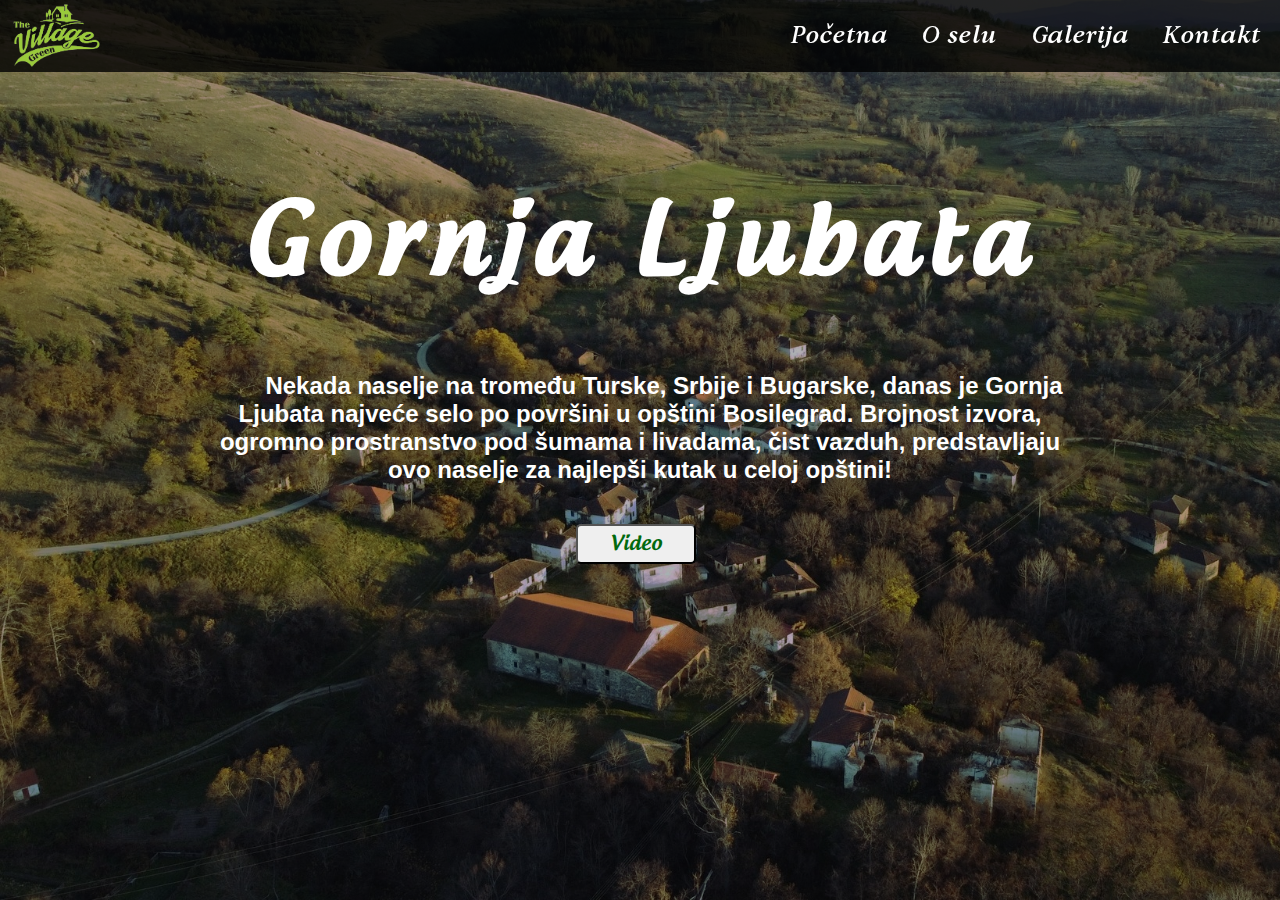
<file: index.html>
<!DOCTYPE html>
<html>
<head>
    <meta charset="utf-8" />
    <meta name="description" content="Моят роден край - Горна Любата" />
    <meta name="author" content="Миляна Василев" />
    <meta name="keyword" content="selo, priroda, Gornja Ljubata," />
    <title>Gornja Ljubata</title>
    <link rel="stylesheet" type="text/css" href="css/style.css" />
    <link rel="icon" type="image/x-icon" href="files/icon.png" />
</head>
<body>
    <nav>
        <img src="files/logo.png">
        <ul id="meni">
            <li><a href="index.html">Početna</a></li>
            <li><a href="#">O selu </a>
                <ul id="podmeni">
                    <li><a href="geography.html">Geografija</a></li>
                    <li><a href="population.html">Stanovništvo</a></li>
                    <li><a href="history.html">Istorija</a></li>
                    <li id="objekti"><a href="#">Znamenitosti</a>
                        <ul id="podmeni2">
                            <li><a href="church.html">Crkva</a></li>
                            <li><a href="school.html">Škola</a></li>
                        </ul>
                    </li>
                </ul>
            </li>
            <li><a href="gallery.html">Galerija</a></li>
            <li><a href="contact.html">Kontakt</a></li>
        </ul>
    </nav>

    <header class="indexTitle">
        <h1>Gornja Ljubata</h1>
    </header>
    <p><strong>Nekada naselje na tromeđu Turske, Srbije i Bugarske, danas je Gornja Ljubata najveće selo po površini
        u opštini Bosilegrad. Brojnost izvora, ogromno prostranstvo pod šumama i livadama, čist vazduh,
        predstavljaju ovo naselje za najlepši kutak u celoj opštini!</strong></p>
        <a href="files/video.mp4"><input type="button" name="subBtn" value="Video" class="button"></a>

</body>
</html>
</file>
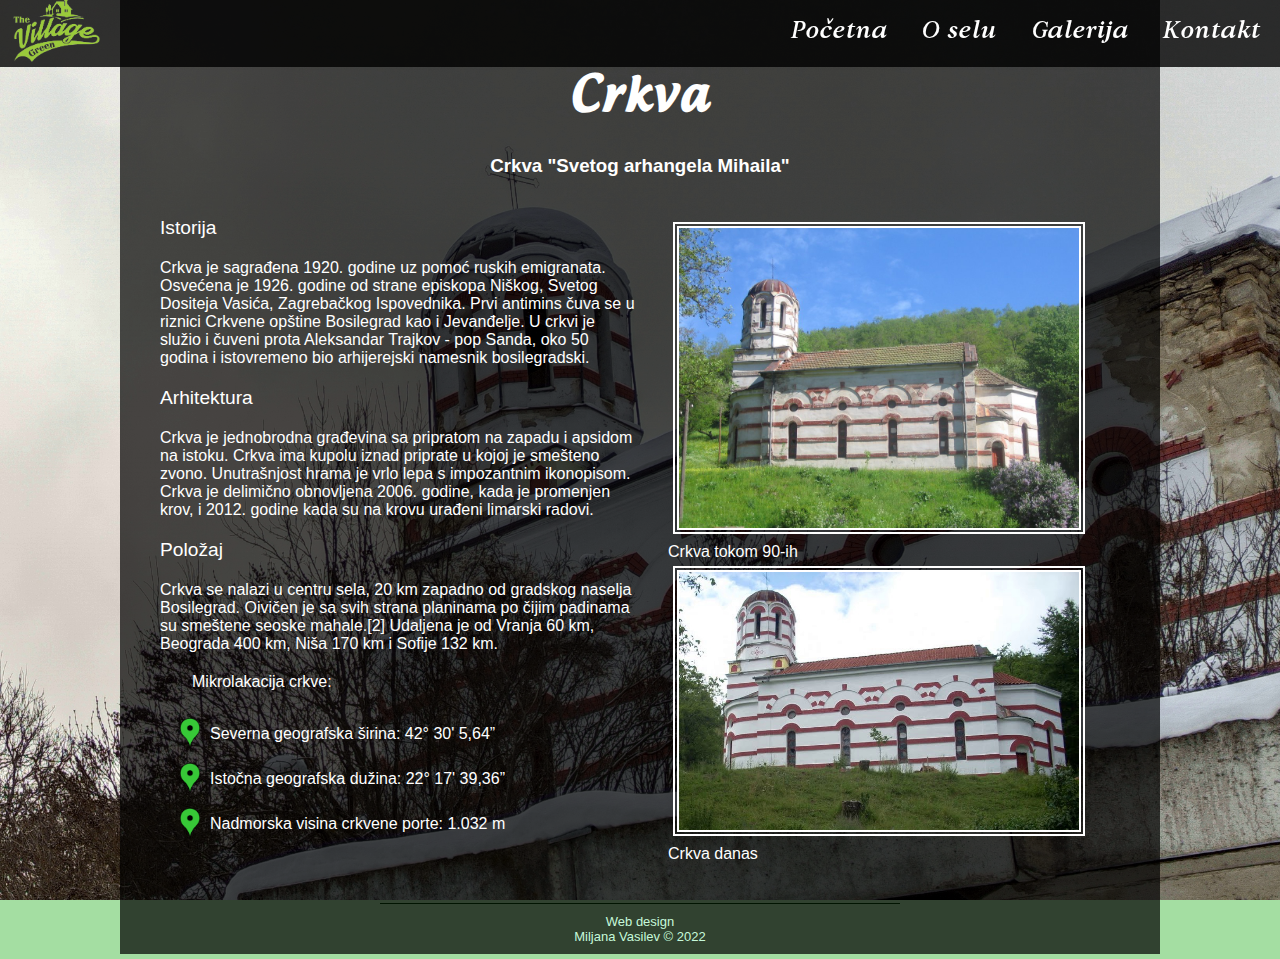
<file: church.html>
<!DOCTYPE html>
<html>
<head>
    <meta charset="utf-8" />
    <meta name="description" content="Моят роден край - Горна Любата" />
    <meta name="author" content="Миляна Василев" />
    <title>Gornja Ljubata</title>
    <link rel="stylesheet" type="text/css" href="css/style.css" />
    <link rel="stylesheet" type="text/css" href="css/church.css" />
    <link rel="icon" type="image/x-icon" href="files/icon.png" />
</head>
<body>
    <nav>
        <img src="files/logo.png">
        <ul id="meni">
            <li><a href="index.html">Početna</a></li>
            <li><a href="#">O selu </a>
                <ul id="podmeni">
                    <li><a href="geography.html">Geografija</a></li>
                    <li><a href="population.html">Stanovništvo</a></li>
                    <li><a href="history.html">Istorija</a></li>
                    <li id="objekti"><a href="#">Znamenitosti</a>
                        <ul id="podmeni2">
                            <li><a href="church.html">Crkva</a></li>
                            <li><a href="school.html">Škola</a></li>
                        </ul>
                    </li>
                </ul>
            </li>
            <li><a href="gallery.html">Galerija</a></li>
            <li><a href="contact.html">Kontakt</a></li>
        </ul>
    </nav>

    <article>
        <header>
            <h2>Crkva</h2>
        </header>
        <h3>Crkva &quot;Svetog arhangela Mihaila&quot;</h3>
        <div class="church">
            <div>
                <dl>
                    <dt>Istorija</dt>
                    <dd>
                        Crkva je sagrađena 1920. godine uz pomoć ruskih emigranata. Osvećena je 1926. godine od strane
                        episkopa
                        Niškog, Svetog Dositeja Vasića, Zagrebačkog Ispovednika.
                        Prvi antimins čuva se u riznici Crkvene opštine Bosilegrad kao i Jevanđelje.
                        U crkvi je služio i čuveni prota Aleksandar Trajkov - pop Sanda, oko 50 godina i istovremeno bio
                        arhijerejski namesnik bosilegradski.
                    </dd>
                    <dt>Arhitektura</dt>
                    <dd>
                        Crkva je jednobrodna građevina sa pripratom na zapadu i apsidom na istoku. Crkva ima kupolu
                        iznad priprate u kojoj je smešteno zvono.
                        Unutrašnjost hrama je vrlo lepa s impozantnim ikonopisom.
                        Crkva je delimično obnovljena 2006. godine, kada je promenjen krov, i 2012. godine kada su na
                        krovu urađeni limarski radovi.
                    </dd>
                    <dt>Položaj</dt>
                    <dd>
                        Crkva se nalazi u centru sela, 20 km zapadno od gradskog naselja Bosilegrad. Oivičen je sa svih
                        strana planinama po čijim padinama su smeštene seoske mahale.[2] Udaljena je od Vranja 60 km,
                        Beograda 400 km, Niša 170 km i Sofije 132 km.
                    </dd>
                </dl>
                <p>Mikrolakacija crkve:</p>
                <ul>
                    <li>Severna geografska širina: 42° 30' 5,64”</li>
                    <li>Istočna geografska dužina: 22° 17' 39,36”</li>
                    <li>Nadmorska visina crkvene porte: 1.032 m</li>
                </ul>
            </div>
            <div class="churchImg">
                <figure>
                    <a href="files/staracrkva.jpg" target="_blank">
                        <img src="files/staracrkva.jpg" class="crkva" alt="Crkva" title="Crkva pre renoviranja">
                    </a>
                    <figcaption>Crkva tokom 90-ih </figcaption>
                </figure>
                <figure>
                    <a href="files/crkva.jpg" target="_blank">
                        <img src="files/crkva.jpg" class="crkva" alt="Crkva" title="Crkva danas">
                    </a>
                    <figcaption>Crkva danas</figcaption>
                </figure>
            </div>
        </div>
        <footer>
            Web design <br />
            Miljana Vasilev &copy; 2022
        </footer>
    </article>
</body>

</html>
</file>
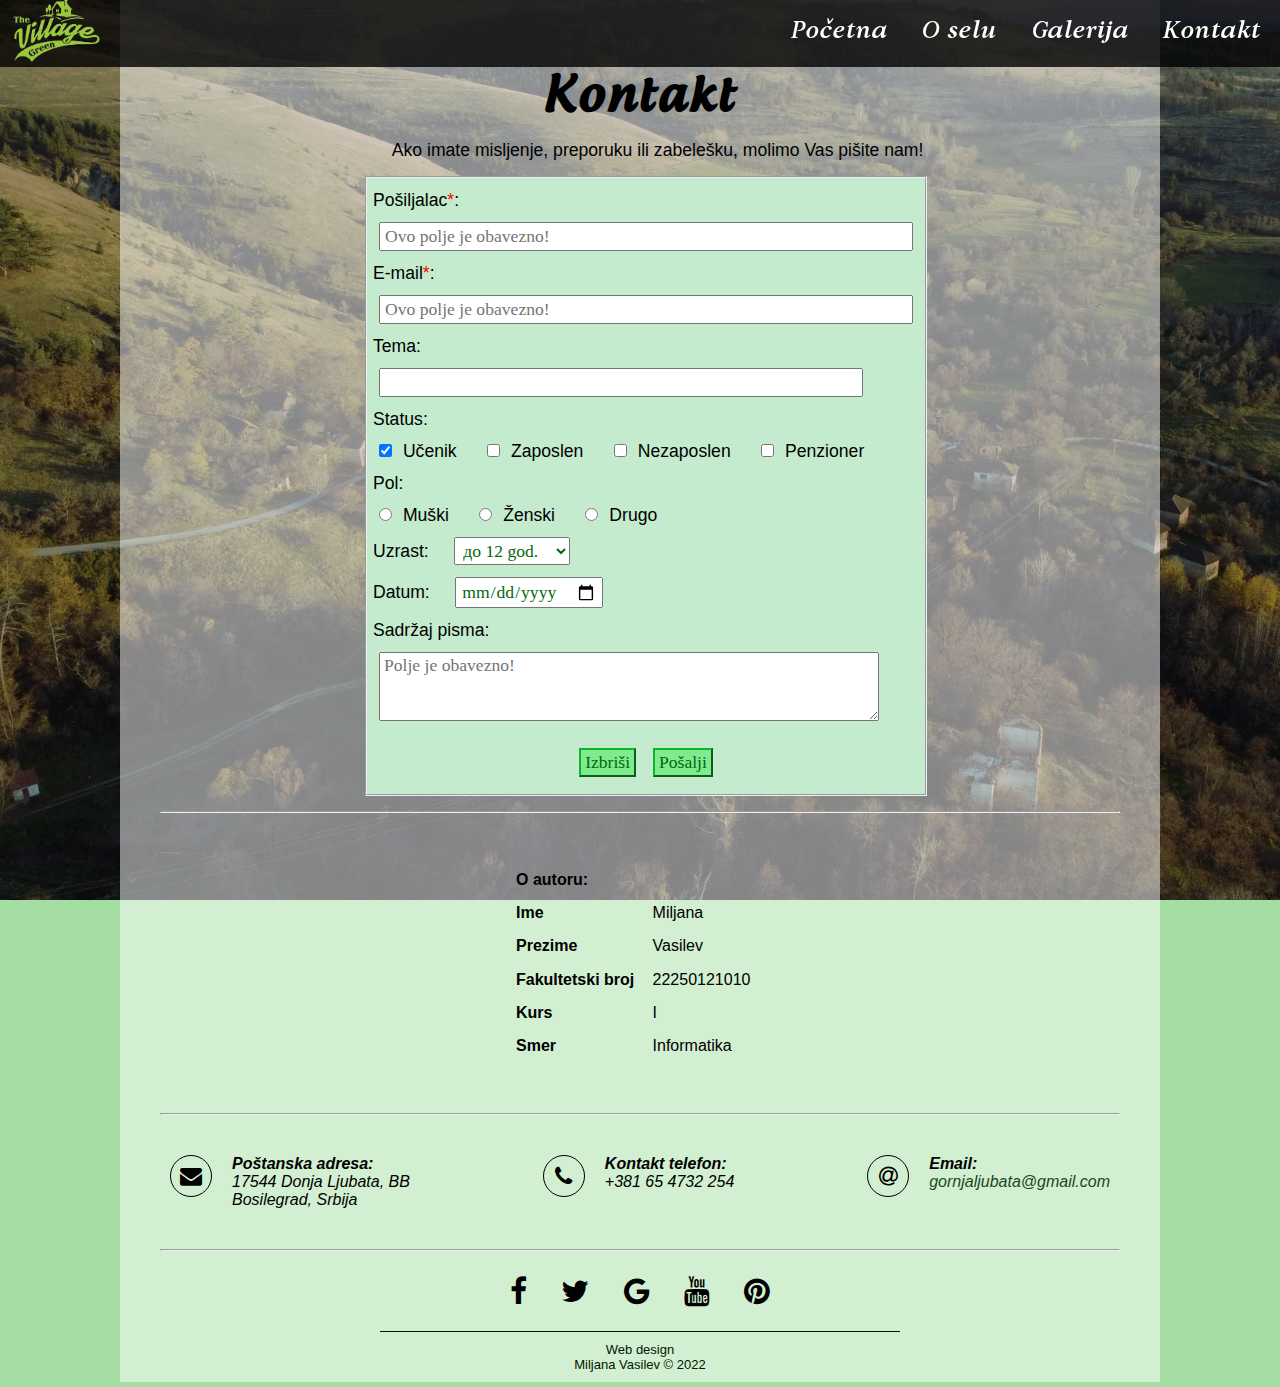
<file: contact.html>
<!DOCTYPE html>
<html>
<head>
    <meta charset="utf-8" />
    <meta name="description" content="Моят роден край - Горна Любата" />
    <meta name="author" content="Миляна Василев" />
    <meta name="keyword" content="selo, priroda, Gornja Ljubata," />
    <title>Gornja Ljubata</title>
    <link rel="stylesheet" type="text/css" href="css/style.css" />
    <link rel="stylesheet" type="text/css"
        href="https://stackpath.bootstrapcdn.com/font-awesome/4.7.0/css/font-awesome.min.css">
    <link rel="icon" type="image/x-icon" href="files/icon.png" />
</head>
<body>
    <nav>
        <img src="files/logo.png">
        <ul id="meni">
            <li><a href="index.html">Početna</a></li>
            <li><a href="#">O selu </a>
                <ul id="podmeni">
                    <li><a href="geography.html">Geografija</a></li>
                    <li><a href="population.html">Stanovništvo</a></li>
                    <li><a href="history.html">Istorija</a></li>
                    <li id="objekti"><a href="#">Znamenitosti</a>
                        <ul id="podmeni2">
                            <li><a href="church.html">Crkva</a></li>
                            <li><a href="school.html">Škola</a></li>
                        </ul>
                    </li>
                </ul>
            </li>
            <li><a href="gallery.html">Galerija</a></li>
            <li><a href="contact.html">Kontakt</a></li>
        </ul>
    </nav>

    <article>
        <header>
            <h2>Kontakt</h2>
        </header>
        <p class="textCenter"> Ako imate misljenje, preporuku ili zabelešku, molimo Vas pišite nam!</p>
        <section class="info">
            <form action="#" enctype="multipart/form-data" method="post">
                <fieldset>
                    <div>
                        <label for="inputName">Pošiljalac<span class="r">*</span>:</label>
                        <input type="text" name="inputName" id="inputName" size="50" required
                            placeholder="Ovo polje je obavezno!" />
                    </div>
                    <div>
                        <label for="inputMail">E-mail<span class="r">*</span>:</label>
                        &nbsp; &nbsp;
                        <input type="email" name="inputMail" id="inputMail" size="50" required
                            placeholder="Ovo polje je obavezno!" />
                    </div>
                    <div>
                        <label for="listTop">Tema:</label>
                        <input list="inpTop" size="45" id="listTop" />
                        <datalist id="inpTop">
                            <option value="Priroda"></option>
                            <option value="Struktura"></option>
                            <option value="Kultura"></option>
                            <option value="Izgled"></option>
                            <option value="Razno"></option>
                        </datalist>
                    </div>
                    <div>
                        Status:</br>
                        <input type="checkbox" name="cbWorkLoad" value="Učenik" checked id="student">
                        <label for="student">Učenik</label>
                        &nbsp; &nbsp;
                        <input type="checkbox" name="cbWorkLoad" value="Zaposlen" id="employee">
                        <label for="employee">Zaposlen</label>
                        &nbsp; &nbsp;
                        <input type="checkbox" name="cbWorkLoad" value="Nezaposlen" id="jobless">
                        <label for="jobless">Nezaposlen</label>
                        &nbsp; &nbsp;
                        <input type="checkbox" name="cbWorkLoad" value="Penzioner" id="retiree" />
                        <label for="retiree">Penzioner</label>
                    </div>
                    <div>
                        Pol:</br>
                        <input type="radio" name="rbGender" id="male" value="Muški">
                        <label for="male">Muški</label>
                        &nbsp; &nbsp;
                        <input type="radio" name="rbGender" id="female" value="Ženski">
                        <label for="female">Ženski</label>
                        &nbsp; &nbsp;
                        <input type="radio" name="rbGender" id="other" value="Drugo">
                        <label for="other">Drugo</label>
                    </div>
                    <div>
                        <label>Uzrast:</label>
                        &nbsp;&nbsp;
                        <select name="age" size="1">
                            <option value="до 12 г.">до 12 god.</option>
                            <option value="13 - 18 год.">13 - 18 god.</option>
                            <option value="19 - 35 год.">19 - 35 god.</option>
                            <option value="36 - 64 год.">36 - 64 god.</option>
                            <option value="над 65 г.">iznad 65 г.</option>
                        </select>
                    </div>
                    <div>
                        <label for="inputDate">Datum:</label>
                        &nbsp;&nbsp;
                        <input type="date" name="inputDate" id="inputDate" />
                    </div>
                    <div>
                        <label for="txtArea">Sadržaj pisma:</label><br />
                        <textarea name="txtArea" cols="60" rows="3" required
                            placeholder="Polje je obavezno!"></textarea>
                        </textarea>
                    </div>
                    <div class="sendTD">
                        <input type="reset" name="resBtn" value="Izbriši" class="btn">
                        <input type="submit" name="subBtn" value="Pošalji" class="btn">
                    </div>
                </fieldset>
            </form>
            <hr>
            <table class="about" >
                <tr>
                    <th colspan="2">O autoru:</th>
                </tr>
                <tr>
                    <th>Ime</th>
                    <td>Miljana</td>
                </tr>
                <tr>
                    <th>Prezime</th>
                    <td>Vasilev</td>
                </tr>
                <tr>
                    <th>Fakultetski broj</th>
                    <td>22250121010</td>
                </tr>
                <tr>
                    <th>Kurs</th>
                    <td>I</td>
                </tr>
                <tr>
                    <th>Smer</th>
                    <td>Informatika</td>
                </tr>
            </table>
        </section>
        <hr>
        <address class="contact">
            <div class="contactBox">
                <div class="icon">
                    <i class="fa fa-envelope"></i><br />
                </div>
                <div>
                    <strong>Poštanska adresa:</strong><br />
                    17544 Donja Ljubata, BB<br />
                    Bosilegrad, Srbija
                </div>
            </div>
            <div class="contactBox">
                <div class="icon">
                    <i class="fa fa-phone"></i><br />
                </div>
                <div>
                    <strong>Kontakt telefon:</strong><br />
                    +381 65 4732 254
                </div>
            </div>
            <div class="contactBox">
                <div class="icon">
                    <i class="fa fa-at"></i><br />
                </div>
                <div>
                    <strong>Email:</strong><br />
                    <a href="mailto:gornjaljubata@gmail.com" target="_blank">gornjaljubata@gmail.com</a>
                </div>
            </div>
        </address>
        <hr>
        <div class="social-media">
            <a href="https://www.facebook.com/pages/Gornja%20Ljubata/215079941860762/" class="fa fa-facebook"
                target="_blank"></a>
            <a href="" class="fa fa-twitter"></a>
            <a href="https://bg.wikipedia.org/wiki/%D0%93%D0%BE%D1%80%D0%BD%D0%B0_%D0%9B%D1%8E%D0%B1%D0%B0%D1%82%D0%B0"
                class="fa fa-google" target="_blank"></a>
            <a href="" class="fa fa-youtube"></a>
            <a href="" class="fa fa-pinterest"></a>
        </div>
        <footer>
            Web design <br />
            Miljana Vasilev &copy; 2022
        </footer>
    </article>

</body>
</html>
</file>
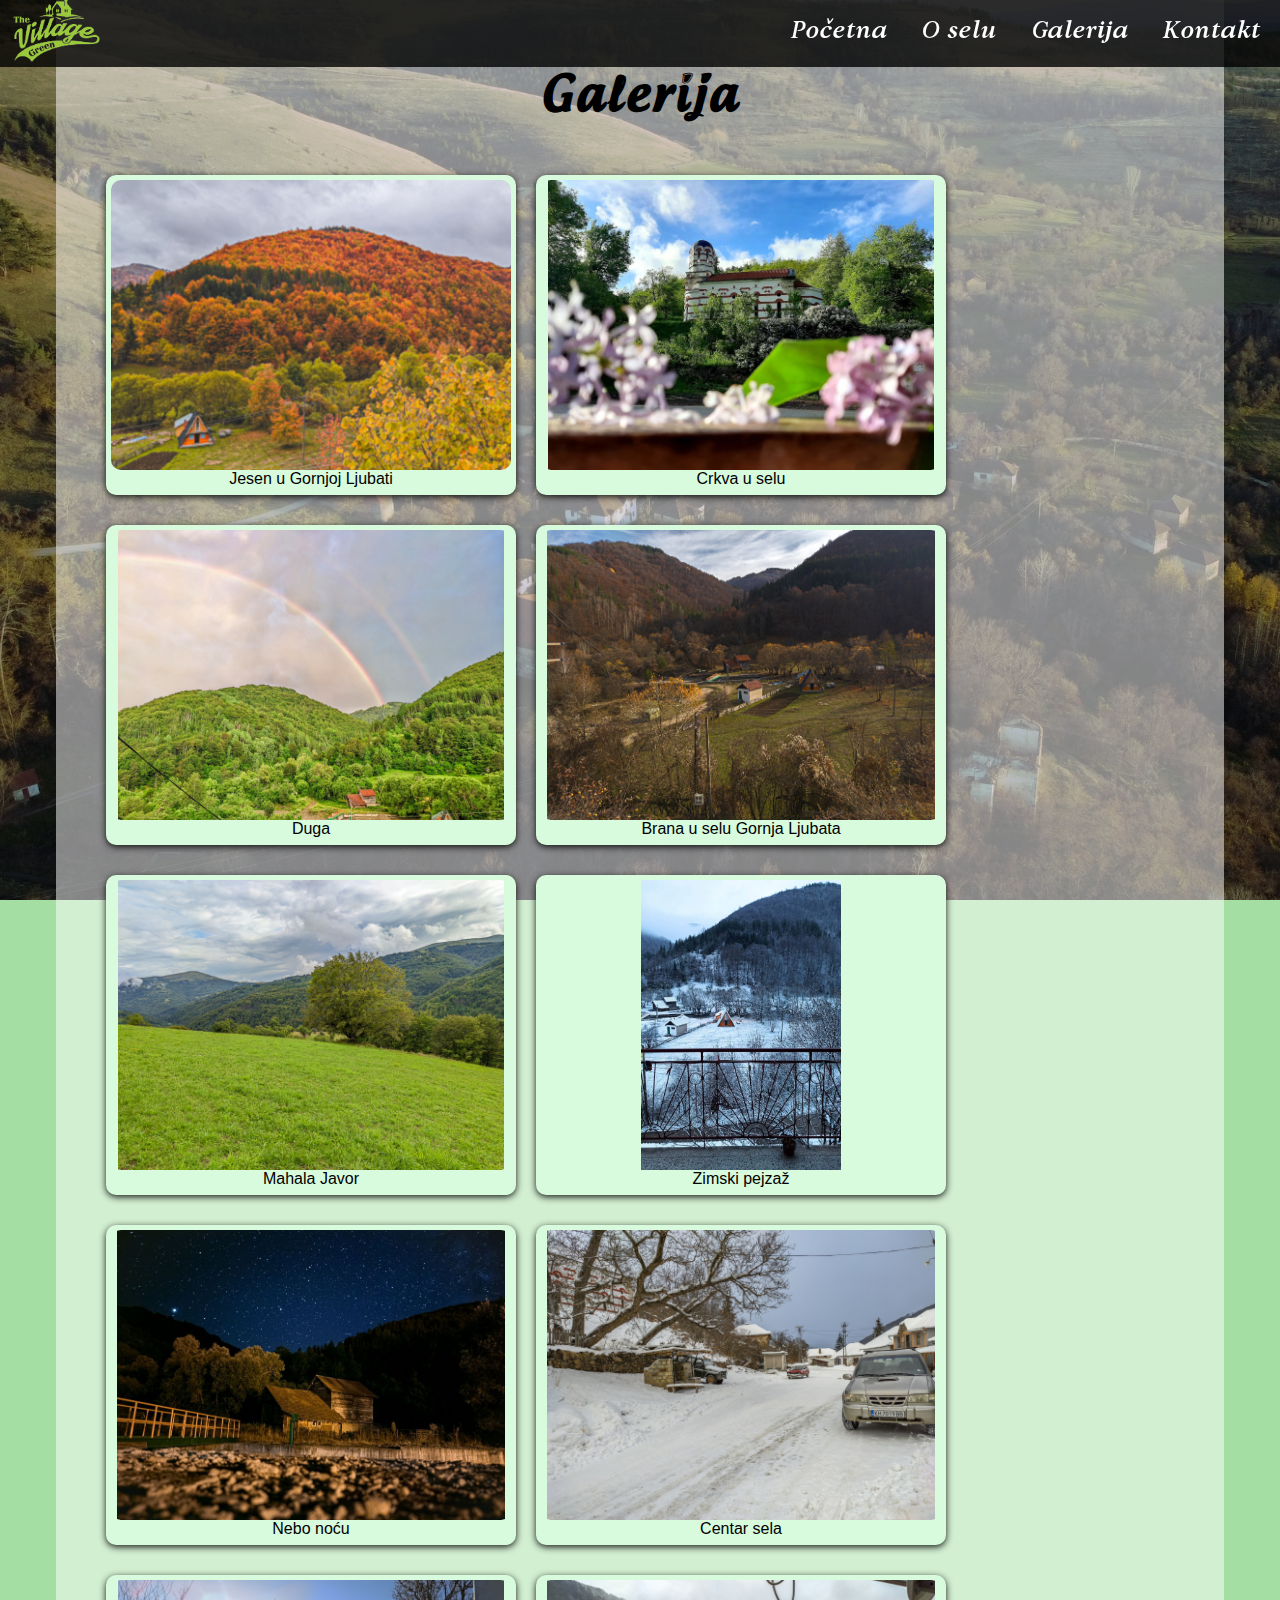
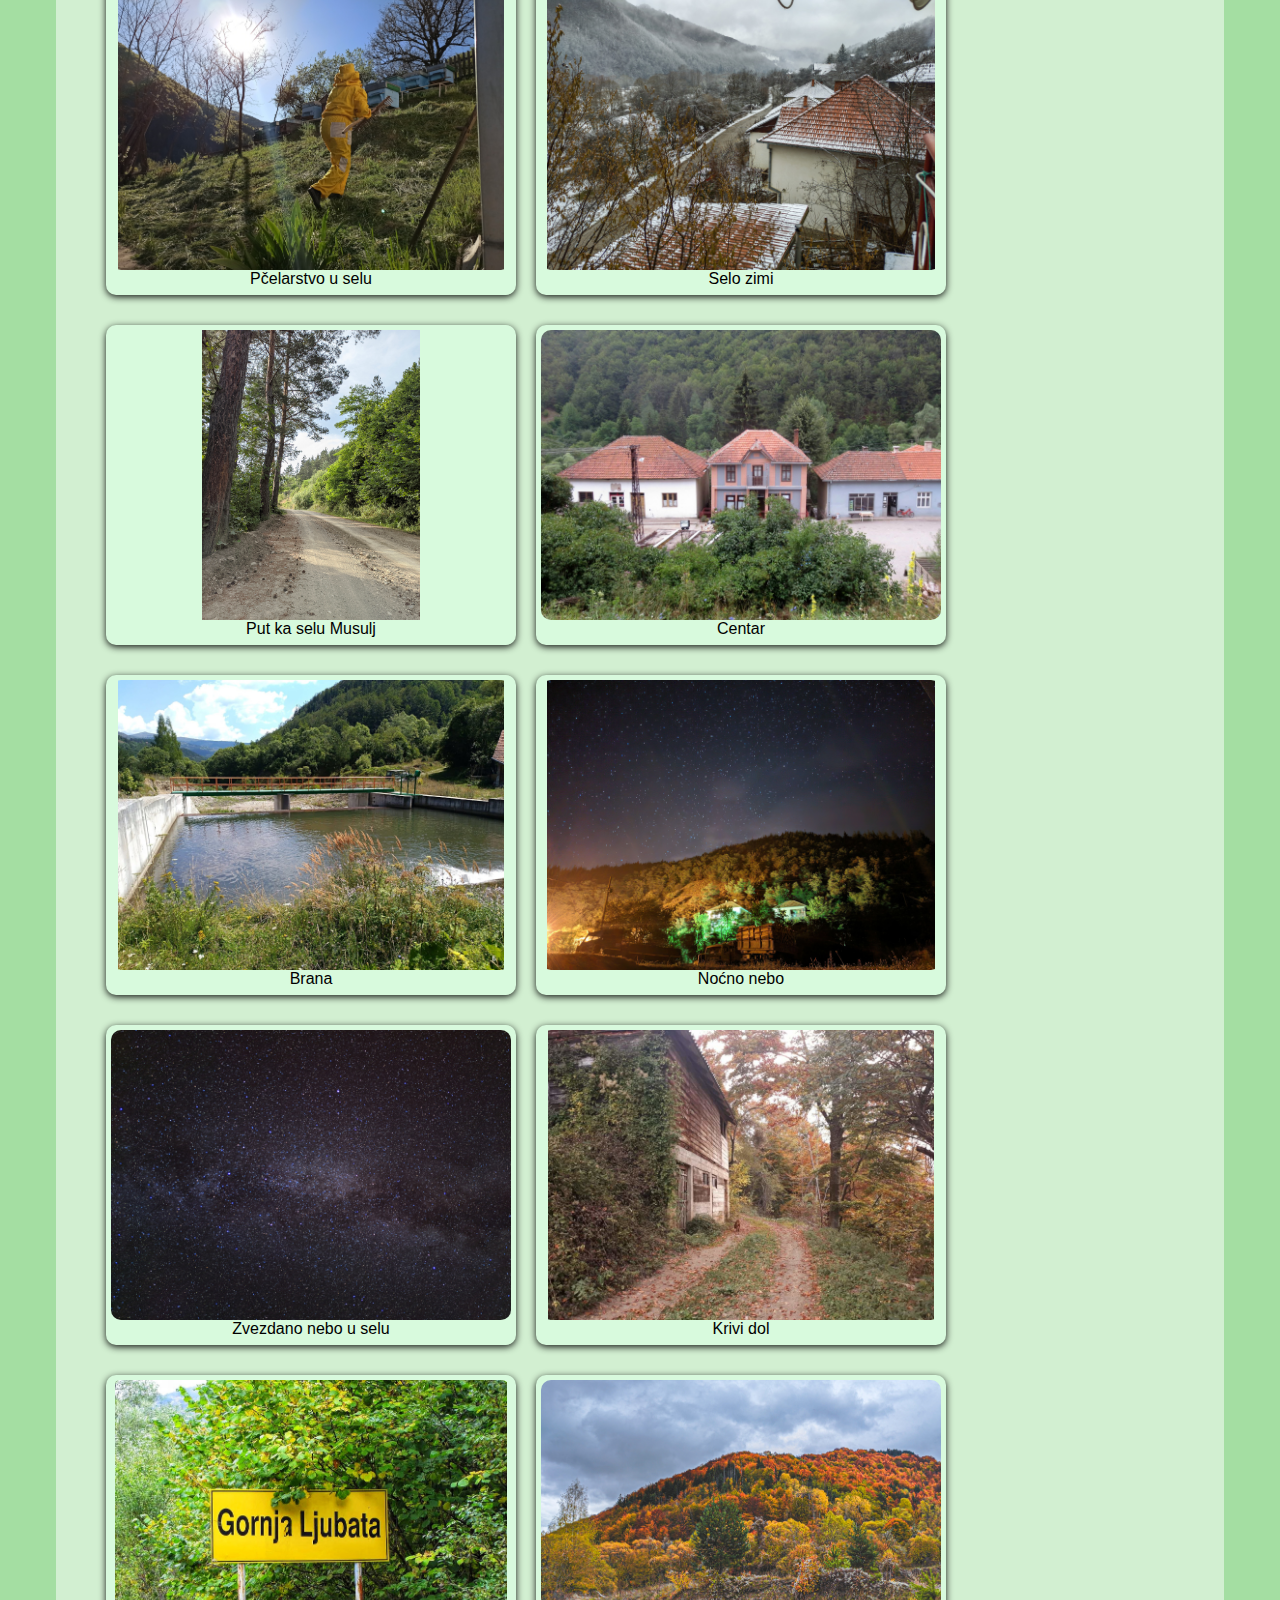
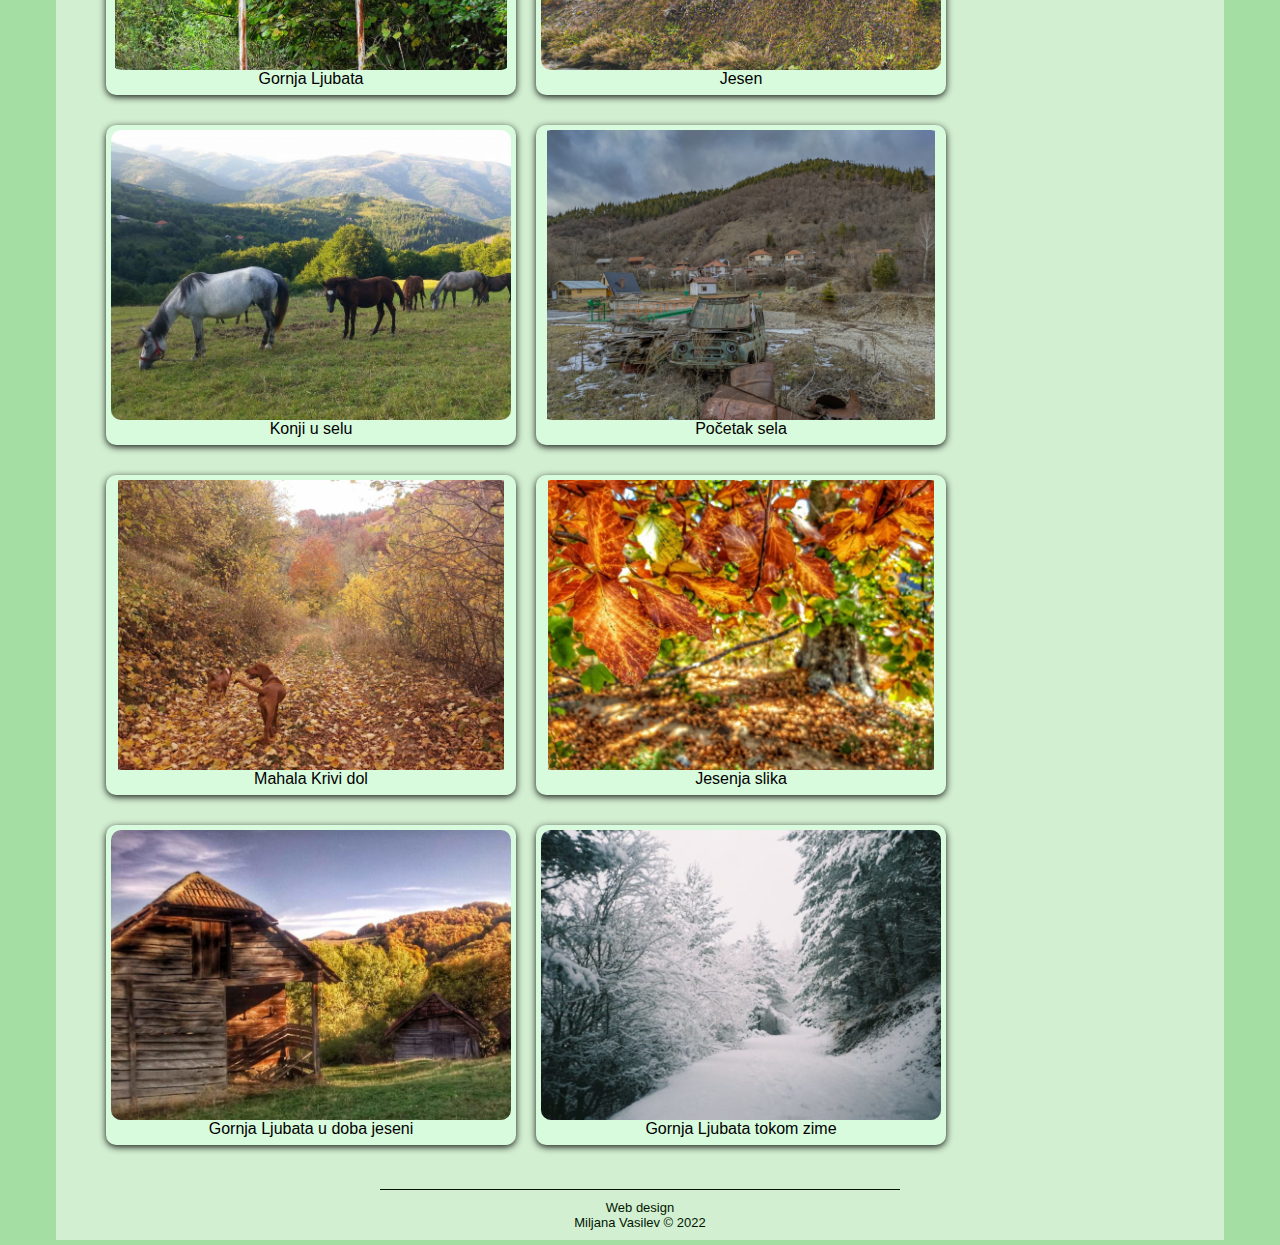
<file: gallery.html>
<!DOCTYPE html>
<html>
<head>
    <meta charset="utf-8" />
    <meta name="description" content="Моят роден край - Горна Любата" />
    <meta name="author" content="Миляна Василев" />
    <meta name="keyword" content="selo, priroda, Gornja Ljubata," />
    <title>Gornja Ljubata</title>
    <link rel="stylesheet" type="text/css" href="css/style.css" />
    <link rel="icon" type="image/x-icon" href="files/icon.png" />
</head>
<body>
    <nav>
        <img src="files/logo.png">
        <ul id="meni">
            <li><a href="index.html">Početna</a></li>
            <li><a href="#">O selu </a>
                <ul id="podmeni">
                    <li><a href="geography.html">Geografija</a></li>
                    <li><a href="population.html">Stanovništvo</a></li>
                    <li><a href="history.html">Istorija</a></li>
                    <li id="objekti"><a href="#">Znamenitosti</a>
                        <ul id="podmeni2">
                            <li><a href="church.html">Crkva</a></li>
                            <li><a href="school.html">Škola</a></li>
                        </ul>
                    </li>
                </ul>
            </li>
            <li><a href="gallery.html">Galerija</a></li>
            <li><a href="contact.html">Kontakt</a></li>
        </ul>
    </nav>

    <article class="galleryArticle">
        <header>
            <h2>Galerija</h2>
        </header>
        <div class="gallery">
            <figure>
                <div class="galleryImg">
                    <a href="files/images/img1-mini.jpg" target="_blank">
                        <img src="files/images/img1-mini.jpg" alt="Jesen u Gornjoj Ljubati" title="Jesen u Gornjoj Ljubati" />
                    </a>
                </div>
                <figcaption>Jesen u Gornjoj Ljubati</figcaption>
            </figure>
            <figure>
                <div class="galleryImg">
                    <a href="files/images/img2-mini.jpeg" target="_blank">
                        <img src="files/images/img2-mini.jpeg" alt="Crkva u selu" title="Crkva u selu" />
                    </a>
                </div>
                <figcaption>Crkva u selu</figcaption>
            </figure>
            <figure>
                <div class="galleryImg">
                    <a href="files/images/img3-mini.jpeg" target="_blank">
                        <img src="files/images/img3-mini.jpeg" alt="Duga" title="Duga" />
                    </a>
                </div>
                <figcaption>Duga</figcaption>
            </figure>
            <figure>
                <div class="galleryImg">
                    <a href="files/images/img4-mini.jpg" target="_blank">
                        <img src="files/images/img4-mini.jpg" alt="Brana u selu Gornja Ljubata" title="Brana u selu Gornja Ljubata" />
                    </a>
                </div>
                <figcaption>Brana u selu Gornja Ljubata</figcaption>
            </figure>
            <figure>
                <div class="galleryImg">
                    <a href="files/images/img5-mini.jpg" target="_blank">
                        <img src="files/images/img5-mini.jpg" alt="Mahala Javor" title="Mahala Javor" />
                    </a>
                </div>
                <figcaption>Mahala Javor</figcaption>
            </figure>
            <figure>
                <div class="galleryImg">
                    <a href="files/images/img6-mini.jpeg" target="_blank">
                        <img src="files/images/img6-mini.jpeg" alt="Zimski pejzaž" title="Zimski pejzaž" />
                    </a>
                </div>
                <figcaption>Zimski pejzaž</figcaption>
            </figure>
            <figure>
                <div class="galleryImg">
                    <a href="files/images/img7-mini.jpg" target="_blank">
                        <img src="files/images/img7-mini.jpg" alt="Nebo noću" title="Nebo noću" />
                    </a>
                </div>
                <figcaption>Nebo noću</figcaption>
            </figure>
            <figure>
                <div class="galleryImg">
                    <a href="files/images/img8-mini.jpg" target="_blank">
                        <img src="files/images/img8-mini.jpg" alt="Centar sela" title="Centar sela" />
                    </a>
                </div>
                <figcaption>Centar sela</figcaption>
            </figure>
            <figure>
                <div class="galleryImg">
                    <a href="files/images/img9-mini.jpg" target="_blank">
                        <img src="files/images/img9-mini.jpg" alt="Pčelarstvo u selu" title="Pčelarstvo u selu" />
                    </a>
                </div>
                <figcaption>Pčelarstvo u selu</figcaption>
            </figure>
            <figure>
                <div class="galleryImg">
                    <a href="files/images/img10-mini.jpg" target="_blank">
                        <img src="files/images/img10-mini.jpg" alt="Selo zimi" title="Selo zimi" />
                    </a>
                </div>
                <figcaption>Selo zimi</figcaption>
            </figure>
            <figure>
                <div class="galleryImg">
                    <a href="files/images/img11-mini.jpg" target="_blank">
                        <img src="files/images/img11-mini.jpg" alt="Put ka selu Musulj" title="Put ka selu Musulj" />
                    </a>
                </div>
                <figcaption>Put ka selu Musulj</figcaption>
            </figure>
            <figure>
                <div class="galleryImg">
                    <a href="files/images/img12-mini.jpg" target="_blank">
                        <img src="files/images/img12-mini.jpg" alt="Centar" title="Centar" />
                    </a>
                </div>
                <figcaption>Centar</figcaption>
            </figure>
            <figure>
                <div class="galleryImg">
                    <a href="files/images/img13-mini.jpg" target="_blank">
                        <img src="files/images/img13-mini.jpg" alt="Brana" title="Brana" />
                    </a>
                </div>
                <figcaption>Brana</figcaption>
            </figure>
            <figure>
                <div class="galleryImg">
                    <a href="files/images/img14-mini.jpg" target="_blank">
                        <img src="files/images/img14-mini.jpg" alt="Noćno nebo" title="Noćno nebo" />
                    </a>
                </div>
                <figcaption>Noćno nebo</figcaption>
            </figure>
            <figure>
                <div class="galleryImg">
                    <a href="files/images/img15-mini.jpeg" target="_blank">
                        <img src="files/images/img15-mini.jpeg" alt="Zvezdano nebo u selu" title="Zvezdano nebo u selu" />
                    </a>
                </div>
                <figcaption>Zvezdano nebo u selu</figcaption>
            </figure>
            <figure>
                <div class="galleryImg">
                    <a href="files/images/img16-mini.jpeg" target="_blank">
                        <img src="files/images/img16-mini.jpeg" alt="Krivi dol" title="Krivi dol" />
                    </a>
                </div>
                <figcaption>Krivi dol</figcaption>
            </figure>
            <figure>
                <div class="galleryImg">
                    <a href="files/images/img17-mini.jpeg" target="_blank">
                        <img src="files/images/img17-mini.jpeg" alt="Gornja Ljubata" title="Gornja Ljubata" />
                    </a>
                </div>
                <figcaption>Gornja Ljubata</figcaption>
            </figure>
            <figure>
                <div class="galleryImg">
                    <a href="files/images/img18-mini.jpg" target="_blank">
                        <img src="files/images/img18-mini.jpg" alt="Jesen" title="Jesen" />
                    </a>
                </div>
                <figcaption>Jesen</figcaption>
            </figure>
            <figure>
                <div class="galleryImg">
                    <a href="files/images/img19-mini.jpg" target="_blank">
                        <img src="files/images/img19-mini.jpg" alt="Konji u selu" title="Konji u selu" />
                    </a>
                </div>
                <figcaption>Konji u selu</figcaption>
            </figure>
            <figure>
                <div class="galleryImg">
                    <a href="files/images/img20-mini.jpg" target="_blank">
                        <img src="files/images/img20-mini.jpg" alt="Početak sela" title="Početak sela" />
                    </a>
                </div>
                <figcaption>Početak sela</figcaption>
            </figure>
            <figure>
                <div class="galleryImg">
                    <a href="files/images/img21-mini.jpeg" target="_blank">
                        <img src="files/images/img21-mini.jpeg" alt="Mahala Krivi dol" title="Mahala Krivi dol" />
                    </a>
                </div>
                <figcaption>Mahala Krivi dol</figcaption>
            </figure>
            <figure>
                <div class="galleryImg">
                    <a href="files/images/img22-mini.jpeg" target="_blank">
                        <img src="files/images/img22-mini.jpeg" alt="Jesenja slika" title="Jesenja slika" />
                    </a>
                </div>
                <figcaption>Jesenja slika</figcaption>
            </figure>
            <figure>
                <div class="galleryImg">
                    <a href="files/images/img23-mini.jpeg" target="_blank">
                        <img src="files/images/img23-mini.jpeg" alt="Gornja Ljubata u doba jeseni" title="Gornja Ljubata u doba jeseni" />
                    </a>
                </div>
                <figcaption>Gornja Ljubata u doba jeseni</figcaption>
            </figure>
            <figure>
                <div class="galleryImg">
                    <a href="files/images/img24-mini.jpg" target="_blank">
                        <img src="files/images/img24-mini.jpg" alt="Gornja Ljubata tokom zime" title="Gornja Ljubata tokom zime" />
                    </a>
                </div>
                <figcaption>Gornja Ljubata tokom zime</figcaption>
            </figure>
        </div>
        <footer>
            Web design <br />
            Miljana Vasilev &copy; 2022
        </footer>
    </article>

</body>
</html>
</file>
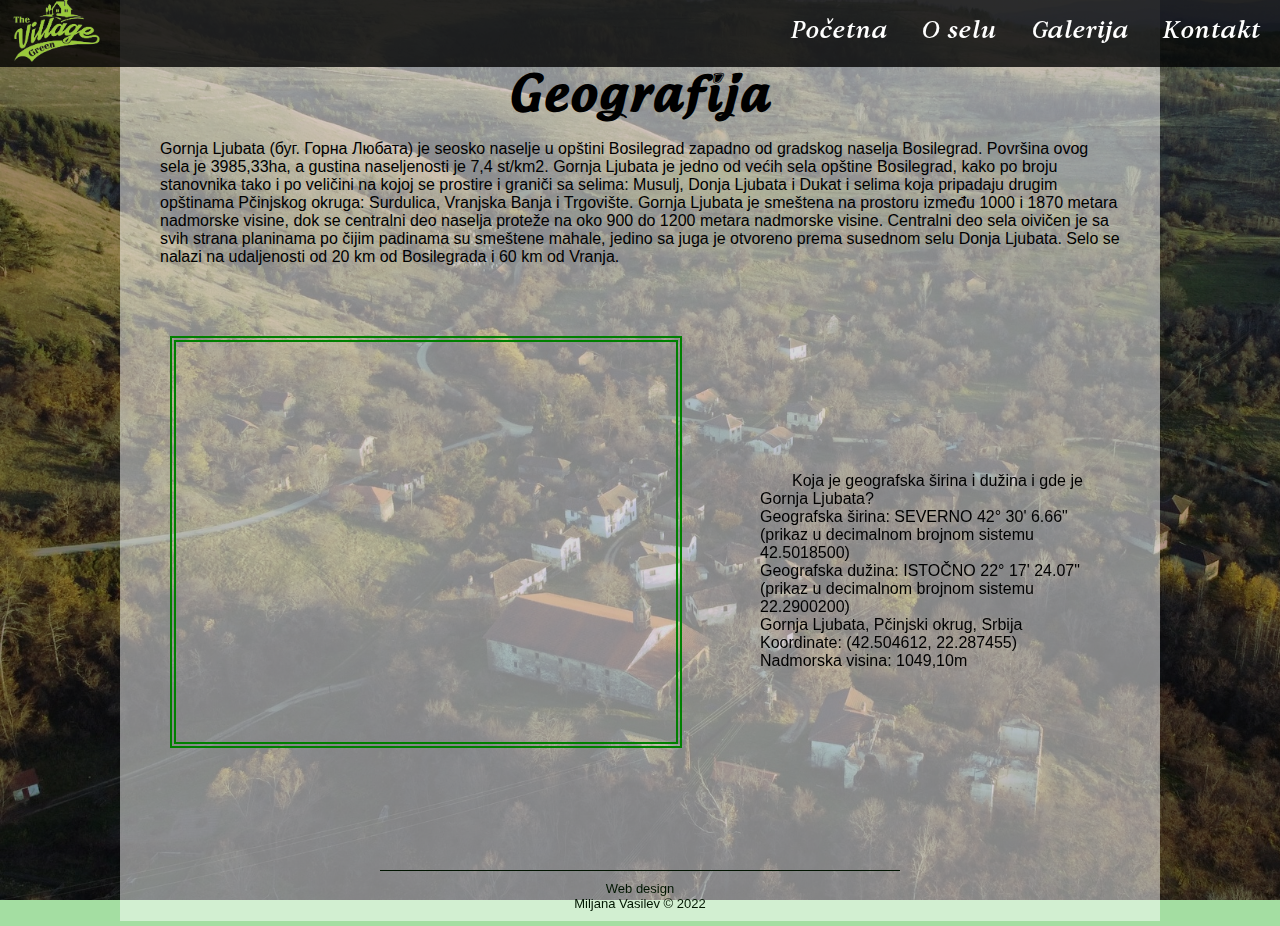
<file: geography.html>
<!DOCTYPE html>
<html>
<head>
    <meta charset="utf-8" />
    <meta name="description" content="Моят роден край - Горна Любата" />
    <meta name="author" content="Миляна Василев" />
    <meta name="keyword" content="selo, priroda, Gornja Ljubata," />
    <title>Gornja Ljubata</title>
    <link rel="stylesheet" type="text/css" href="css/style.css" />
    <link rel="icon" type="image/x-icon" href="files/icon.png" />
</head>
<body>
    <nav>
        <img src="files/logo.png">
        <ul id="meni">
            <li><a href="index.html">Početna</a></li>
            <li><a href="#">O selu </a>
                <ul id="podmeni">
                    <li><a href="geography.html">Geografija</a></li>
                    <li><a href="population.html">Stanovništvo</a></li>
                    <li><a href="history.html">Istorija</a></li>
                    <li id="objekti"><a href="#">Znamenitosti</a>
                        <ul id="podmeni2">
                            <li><a href="church.html">Crkva</a></li>
                            <li><a href="school.html">Škola</a></li>
                        </ul>
                    </li>
                </ul>
            </li>
            <li><a href="gallery.html">Galerija</a></li>
            <li><a href="contact.html">Kontakt</a></li>
        </ul>
    </nav>

    <article>
        <header>
            <h2>Geografija</h2>
        </header>

        <div class="blocks">Gornja Ljubata (буг. Горна Любата) je seosko naselje u opštini Bosilegrad zapadno od
            gradskog naselja
            Bosilegrad.
        </div>
        <div class="blocks"> Površina ovog sela je 3985,33ha, a gustina naseljenosti je 7,4 st/km2.
        </div>
        <div class="blocks"> Gornja Ljubata je jedno od većih sela
            opštine Bosilegrad, kako po broju stanovnika tako i po veličini na kojoj se prostire i graniči sa selima:
            Musulj, Donja Ljubata i Dukat i selima koja pripadaju drugim opštinama Pčinjskog okruga: Surdulica, Vranjska
            Banja i Trgovište.
        </div>
        <div class="blocks"> Gornja Ljubata je smeštena na prostoru između 1000 i 1870 metara nadmorske visine, dok se
            centralni deo naselja proteže na oko 900 do 1200 metara nadmorske visine.
        </div>
        <div class="blocks"> Centralni deo sela oivičen je sa svih strana planinama po čijim padinama su smeštene
            mahale, jedino sa
            juga je otvoreno prema susednom selu Donja Ljubata. Selo se nalazi na udaljenosti od 20 km od Bosilegrada i
            60 km od Vranja.
        </div>
        <div class="map">
            <iframe
                src="https://www.google.com/maps/embed?pb=!1m18!1m12!1m3!1d33841.025578489454!2d22.24098609882299!3d42.48770286191961!2m3!1f0!2f0!3f0!3m2!1i1024!2i768!4f13.1!3m3!1m2!1s0x135541b096d5ea85%3A0xe4b51a53222428f1!2sGornja%20Ljubata!5e1!3m2!1sen!2srs!4v1668208384485!5m2!1sen!2srs"
                width="500" height="400" style="border:6px double green;" allowfullscreen="" loading="lazy"
                referrerpolicy="no-referrer-when-downgrade">
            </iframe>
            <p class="textGeography">Koja je geografska širina i dužina i gde je Gornja Ljubata?<br />
                Geografska širina: SEVERNO 42&deg; 30' 6.66" (prikaz u decimalnom brojnom sistemu 42.5018500)<br />
                Geografska dužina: ISTOČNO 22&deg; 17' 24.07" (prikaz u decimalnom brojnom sistemu 22.2900200)<br />
                Gornja Ljubata, Pčinjski okrug, Srbija<br />
                Koordinate: (42.504612, 22.287455)<br />
                Nadmorska visina: 1049,10m</p>
        </div>
        <footer>
            Web design <br />
            Miljana Vasilev &copy; 2022
        </footer>
    </article>

</body>
</html>
</file>
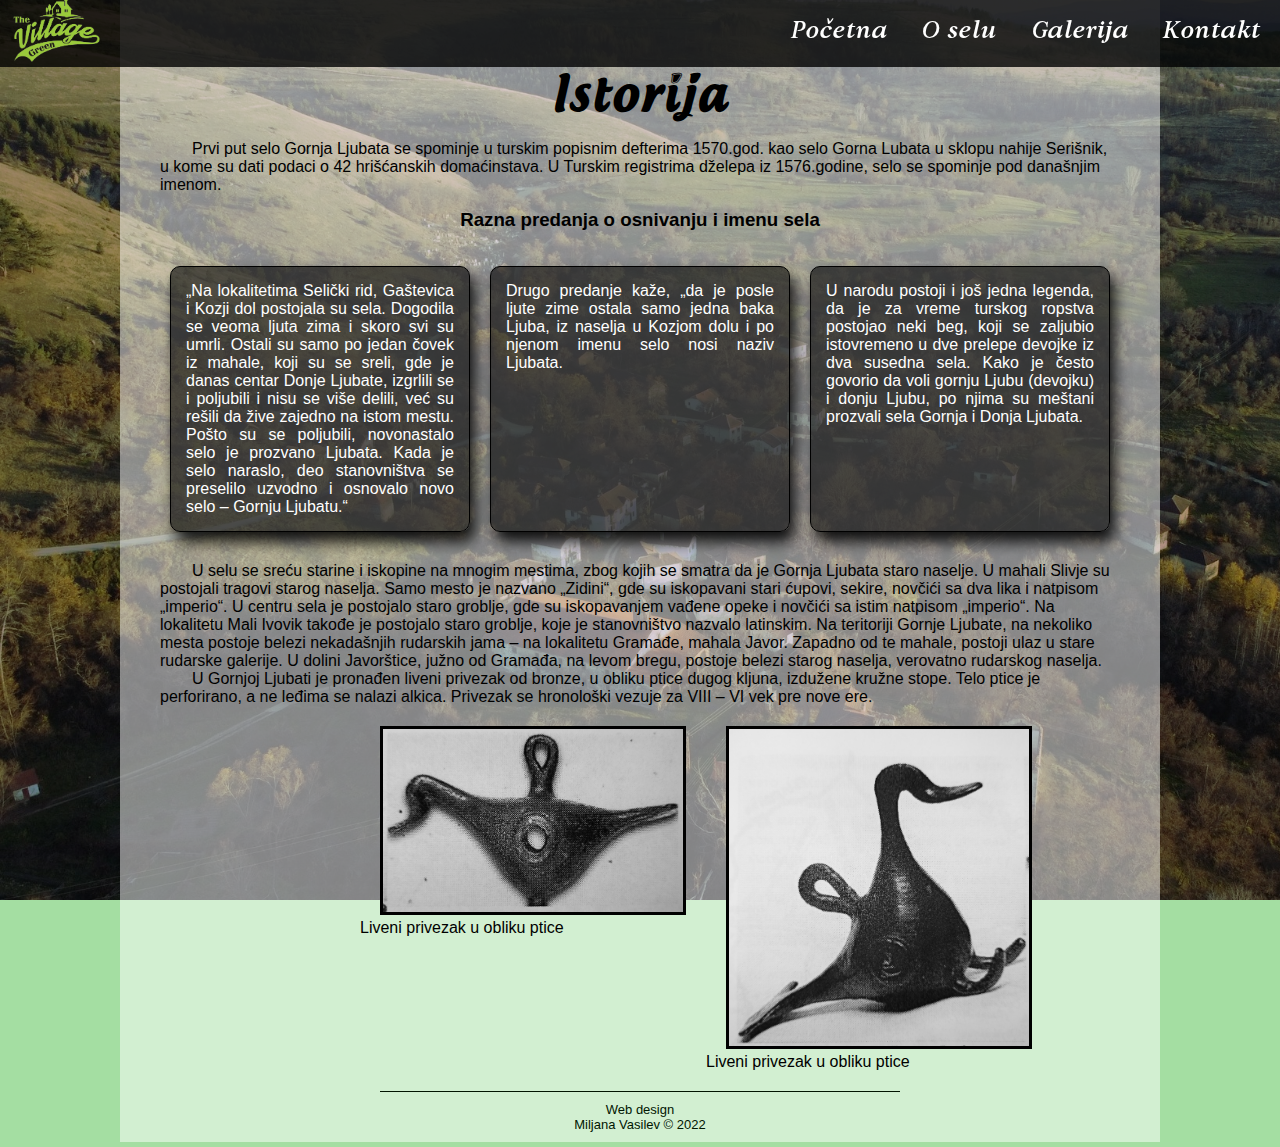
<file: history.html>
<!DOCTYPE html>
<html>
<head>
    <meta charset="utf-8" />
    <meta name="description" content="Моят роден край - Горна Любата" />
    <meta name="author" content="Миляна Василев" />
    <meta name="keyword" content="selo, priroda, Gornja Ljubata," />
    <title>Gornja Ljubata</title>
    <link rel="stylesheet" type="text/css" href="css/style.css" />
    <link rel="icon" type="image/x-icon" href="files/icon.png" />
</head>
<body>
    <nav>
        <img src="files/logo.png">
        <ul id="meni">
            <li><a href="index.html">Početna</a></li>
            <li><a href="#">O selu </a>
                <ul id="podmeni">
                    <li><a href="geography.html">Geografija</a></li>
                    <li><a href="population.html">Stanovništvo</a></li>
                    <li><a href="history.html">Istorija</a></li>
                    <li id="objekti"><a href="#">Znamenitosti</a>
                        <ul id="podmeni2">
                            <li><a href="church.html">Crkva</a></li>
                            <li><a href="school.html">Škola</a></li>
                        </ul>
                    </li>
                </ul>
            </li>
            <li><a href="gallery.html">Galerija</a></li>
            <li><a href="contact.html">Kontakt</a></li>
        </ul>
    </nav>

    <article>
        <header>
            <h2>Istorija</h2>
        </header>
        <p>
            Prvi put selo Gornja Ljubata se spominje u turskim popisnim defterima 1570.god. kao selo Gorna Lubata u
            sklopu nahije Serišnik, u kome su dati podaci o 42 hrišćanskih domaćinstava. U Turskim registrima dželepa iz
            1576.godine, selo se spominje pod današnjim imenom.
        </p>
        <h3>Razna predanja o osnivanju i imenu sela</h3>
        <div id="name">
            <div class="story">
                „Na lokalitetima Selički rid, Gaštevica i Kozji dol postojala su sela. Dogodila se veoma ljuta zima i
                skoro
                svi su umrli. Ostali su samo po jedan čovek iz mahale, koji su se sreli, gde je danas centar Donje
                Ljubate,
                izgrlili se i poljubili i nisu se više delili, već su rešili da žive zajedno na istom mestu. Pošto su se
                poljubili, novonastalo selo je prozvano Ljubata. Kada je selo naraslo, deo stanovništva se preselilo
                uzvodno
                i osnovalo novo selo – Gornju Ljubatu.“
            </div>
            <div class="story">
                Drugo predanje kaže, „da je posle ljute zime ostala samo jedna baka Ljuba, iz naselja u Kozjom dolu i po
                njenom imenu selo nosi naziv Ljubata.
            </div>
            <div class="story">
                U narodu postoji i još jedna legenda, da je za vreme turskog ropstva postojao neki beg, koji se zaljubio
                istovremeno u dve prelepe devojke iz dva susedna sela. Kako je često govorio da voli gornju Ljubu
                (devojku)
                i donju Ljubu, po njima su meštani prozvali sela Gornja i Donja Ljubata.
            </div>
        </div>
        <p>
            U selu se sreću starine i iskopine na mnogim mestima, zbog kojih se smatra da je Gornja Ljubata staro
            naselje. U mahali Slivje su postojali tragovi starog naselja. Samo mesto je nazvano „Zidini“, gde su
            iskopavani stari ćupovi, sekire, novčići sa dva lika i natpisom „imperio“. U centru sela je postojalo staro
            groblje, gde su iskopavanjem vađene opeke i novčići sa istim natpisom „imperio“. Na lokalitetu Mali Ivovik
            takođe je postojalo staro groblje, koje je stanovništvo nazvalo latinskim. Na teritoriji Gornje Ljubate, na
            nekoliko mesta postoje belezi nekadašnjih rudarskih jama – na lokalitetu Gramađe, mahala Javor. Zapadno od
            te mahale, postoji ulaz u stare rudarske galerije. U dolini Javorštice, južno od Gramađa, na levom bregu,
            postoje belezi starog naselja, verovatno rudarskog naselja.
        </p>
        <p>
            U Gornjoj Ljubati je pronađen liveni privezak od bronze, u obliku ptice dugog kljuna, izdužene kružne stope.
            Telo ptice je perforirano, a ne leđima se nalazi alkica. Privezak se hronološki vezuje za VIII – VI vek pre
            nove ere.
        </p>
        <div id="images">
            <figure>
                <a href="files/ptica1.jpeg" target="_blank">
                <img src="files/ptica1.jpeg" class="ptica1" alt="Slika priveska" title="Slika priveska">
                </a>
                <figcaption>Liveni privezak u obliku ptice</figcaption>
            </figure>
            <figure>
                <a href="files/ptica2.jpeg" target="_blank">
                <img src="files/ptica2.jpeg" class="ptica2" alt="Slika priveska" title="Slika priveska">
                </a>
                <figcaption>Liveni privezak u obliku ptice</figcaption>
            </figure>
        </div>
        <footer>
            Web design <br />
            Miljana Vasilev &copy; 2022
        </footer>
    </article>

</body>
</html>
</file>
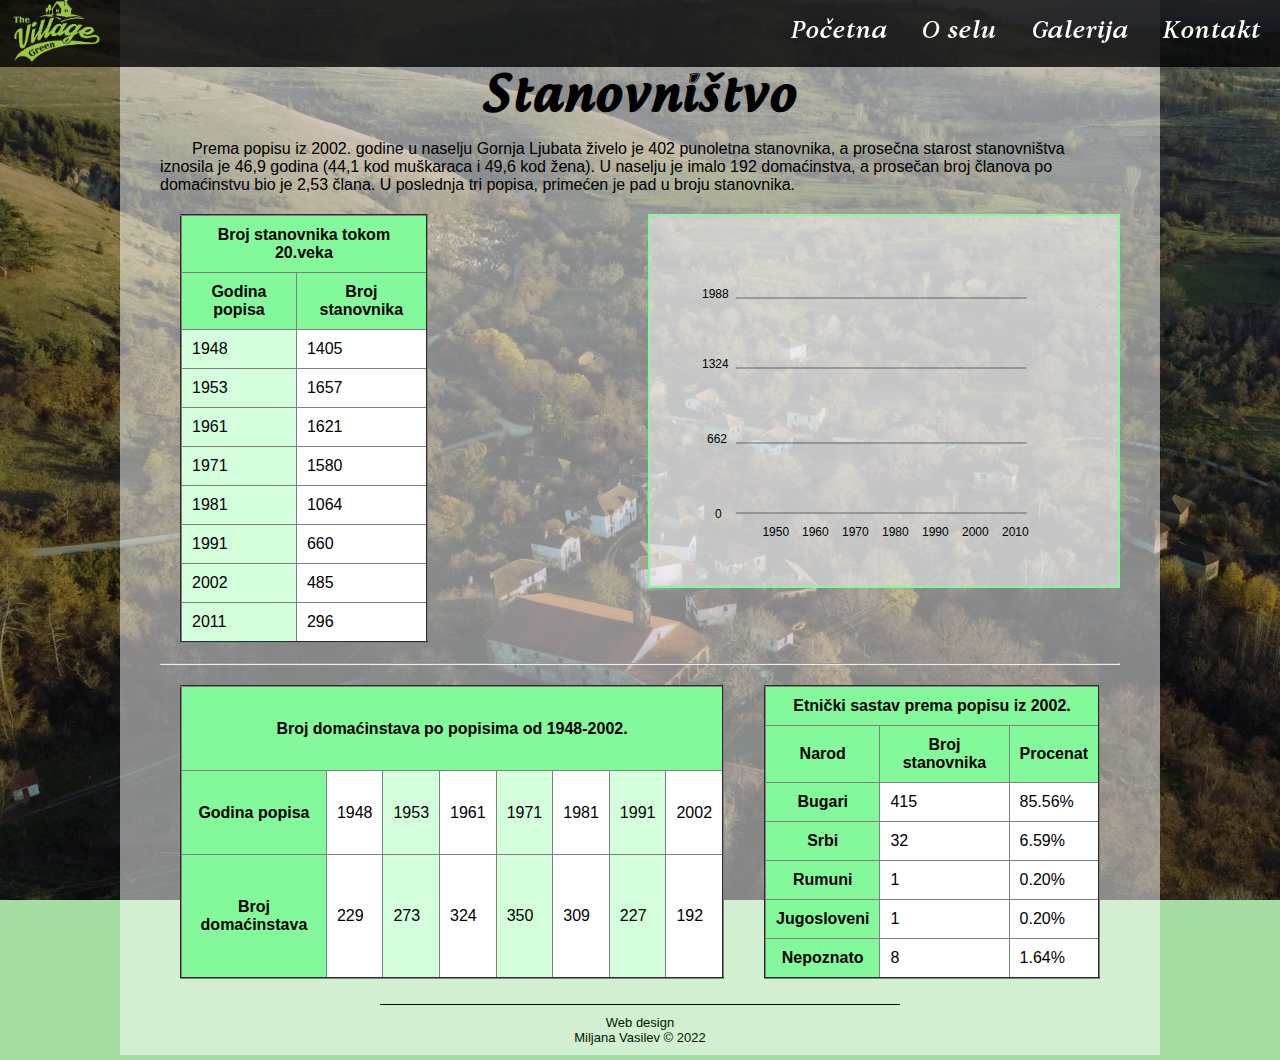
<file: population.html>
<!DOCTYPE html>
<html>
<head>
    <meta charset="utf-8" />
    <meta name="description" content="Моят роден край - Горна Любата" />
    <meta name="author" content="Миляна Василев" />
    <meta name="keyword" content="selo, priroda, Gornja Ljubata," />
    <title>Gornja Ljubata</title>
    <link rel="stylesheet" type="text/css" href="css/style.css" />
    <link rel="icon" type="image/x-icon" href="files/icon.png" />
</head>
<body>
    <nav>
        <img src="files/logo.png">
        <ul id="meni">
            <li><a href="index.html">Početna</a></li>
            <li><a href="#">O selu </a>
                <ul id="podmeni">
                    <li><a href="geography.html">Geografija</a></li>
                    <li><a href="population.html">Stanovništvo</a></li>
                    <li><a href="history.html">Istorija</a></li>
                    <li id="objekti"><a href="#">Znamenitosti</a>
                        <ul id="podmeni2">
                            <li><a href="church.html">Crkva</a></li>
                            <li><a href="school.html">Škola</a></li>
                        </ul>
                    </li>
                </ul>
            </li>
            <li><a href="gallery.html">Galerija</a></li>
            <li><a href="contact.html">Kontakt</a></li>
        </ul>
    </nav>

    <article>
        <header>
            <h2>Stanovništvo</h2>
        </header>
        <p>Prema popisu iz 2002. godine u naselju Gornja Ljubata živelo je 402 punoletna stanovnika, a prosečna starost
            stanovništva iznosila je 46,9 godina (44,1 kod muškaraca i 49,6 kod žena). U naselju je imalo 192
            domaćinstva, a prosečan broj članova po domaćinstvu bio je 2,53 člana. U poslednja tri popisa, primećen
            je pad u broju stanovnika.</p>
        <div id="sectionOne">
            <table border="2px" id="table1">
                <tr>
                    <th colspan="2">Broj stanovnika tokom 20.veka</th>
                </tr>
                <tr>
                    <th>Godina popisa</th>
                    <th>Broj stanovnika</th>
                </tr>
                <tr>
                    <td>1948</td>
                    <td>1405</td>
                </tr>
                <tr>
                    <td>1953</td>
                    <td>1657</td>
                </tr>
                <tr>
                    <td>1961</td>
                    <td>1621</td>
                </tr>
                <tr>
                    <td>1971</td>
                    <td>1580</td>
                </tr>
                <tr>
                    <td>1981</td>
                    <td>1064</td>
                </tr>
                <tr>
                    <td>1991</td>
                    <td>660</td>
                </tr>
                <tr>
                    <td>2002</td>
                    <td>485</td>
                </tr>
                <tr>
                    <td>2011</td>
                    <td>296</td>
                </tr>
            </table>
            <svg width="400px" height="350px">
                <g stroke="none" stroke-width="1" fill="none" fill-rule="evenodd" transform="translate(30, 27)">
                    <g id="y_axis" font-size="12" fill="#000000" opacity="1" font-weight="normal">
                        <text>
                            <tspan x="25" y="265">0</tspan>
                        </text>
                        <text>
                            <tspan x="17" y="190">662</tspan>
                        </text>
                        <text>
                            <tspan x="12" y="115">1324</tspan>
                        </text>
                        <text>
                            <tspan x="12" y="45">1988</tspan>
                        </text>
                    </g>
                    <g id="GRAPHS" transform="translate(64, 16)" stroke-linecap="round" stroke-width="10">
                        <polyline id="grafik" points="3 90 30 60 115 70 180 185 225 200 "></polyline>
                    </g>
                    <g id="x_axis" transform="translate(72, 272)" font-size="12" fill="#000000" opacity="1">
                        <text>
                            <tspan x="0.4" y="11">1950</tspan>
                        </text>
                        <text>
                            <tspan x="40" y="11">1960</tspan>
                        </text>
                        <text>
                            <tspan x="80" y="11">1970</tspan>
                        </text>
                        <text>
                            <tspan x="120" y="11">1980</tspan>
                        </text>
                        <text>
                            <tspan x="160" y="11">1990</tspan>
                        </text>
                        <text>
                            <tspan x="200" y="11">2000</tspan>
                        </text>
                        <text>
                            <tspan x="240" y="11">2010</tspan>
                        </text>
                    </g>
                    <g id="grid" transform="translate(46, 5)" stroke="#000000" stroke-linecap="square" opacity="0.5">
                        <path d="M0.3,40 L290,40" id="Line"></path>
                        <path d="M0.3,110 L290,110" id="Line"></path>
                        <path d="M0.3,185 L290,185" id="Line"></path>
                        <path d="M0.3,255 L290,255" id="Line"></path>
                    </g>
                </g>
            </svg>
        </div>
        <hr>
        <div id="sectionTwo">
            <table id="table2" border="2px">
                <tr>
                    <th colspan="8">Broj domaćinstava po popisima od 1948-2002.</th>
                </tr>
                <tr>
                    <th>Godina popisa</th>
                    <td>1948</td>
                    <td>1953</td>
                    <td>1961</td>
                    <td>1971</td>
                    <td>1981</td>
                    <td>1991</td>
                    <td>2002</td>
                </tr>
                <tr>
                    <th>Broj domaćinstava</th>
                    <td>229</td>
                    <td>273</td>
                    <td>324</td>
                    <td>350</td>
                    <td>309</td>
                    <td>227</td>
                    <td>192</td>
                </tr>
            </table>
            <table id="table3" border="2px">
                <tr>
                    <th colspan='3'>Etnički sastav prema popisu iz 2002.</th>
                </tr>
                <tr>
                    <th>Narod</th>
                    <th>Broj stanovnika</th>
                    <th>Procenat</th>
                </tr>
                <tr>
                    <th>Bugari</th>
                    <td>415</td>
                    <td>85.56%</td>
                </tr>
                <tr>
                    <th>Srbi</th>
                    <td>32</td>
                    <td>6.59%</td>
                </tr>
                <tr>
                    <th>Rumuni</th>
                    <td>1</td>
                    <td>0.20%</td>
                </tr>
                <tr>
                    <th>Jugosloveni</th>
                    <td>1</td>
                    <td>0.20%</td>
                </tr>
                <tr>
                    <th>Nepoznato</th>
                    <td>8</td>
                    <td>1.64%</td>
                </tr>
            </table>
        </div>
        <footer>
            Web design <br/>
            Miljana Vasilev &copy; 2022
        </footer>
    </article>

</body>
</html>
</file>
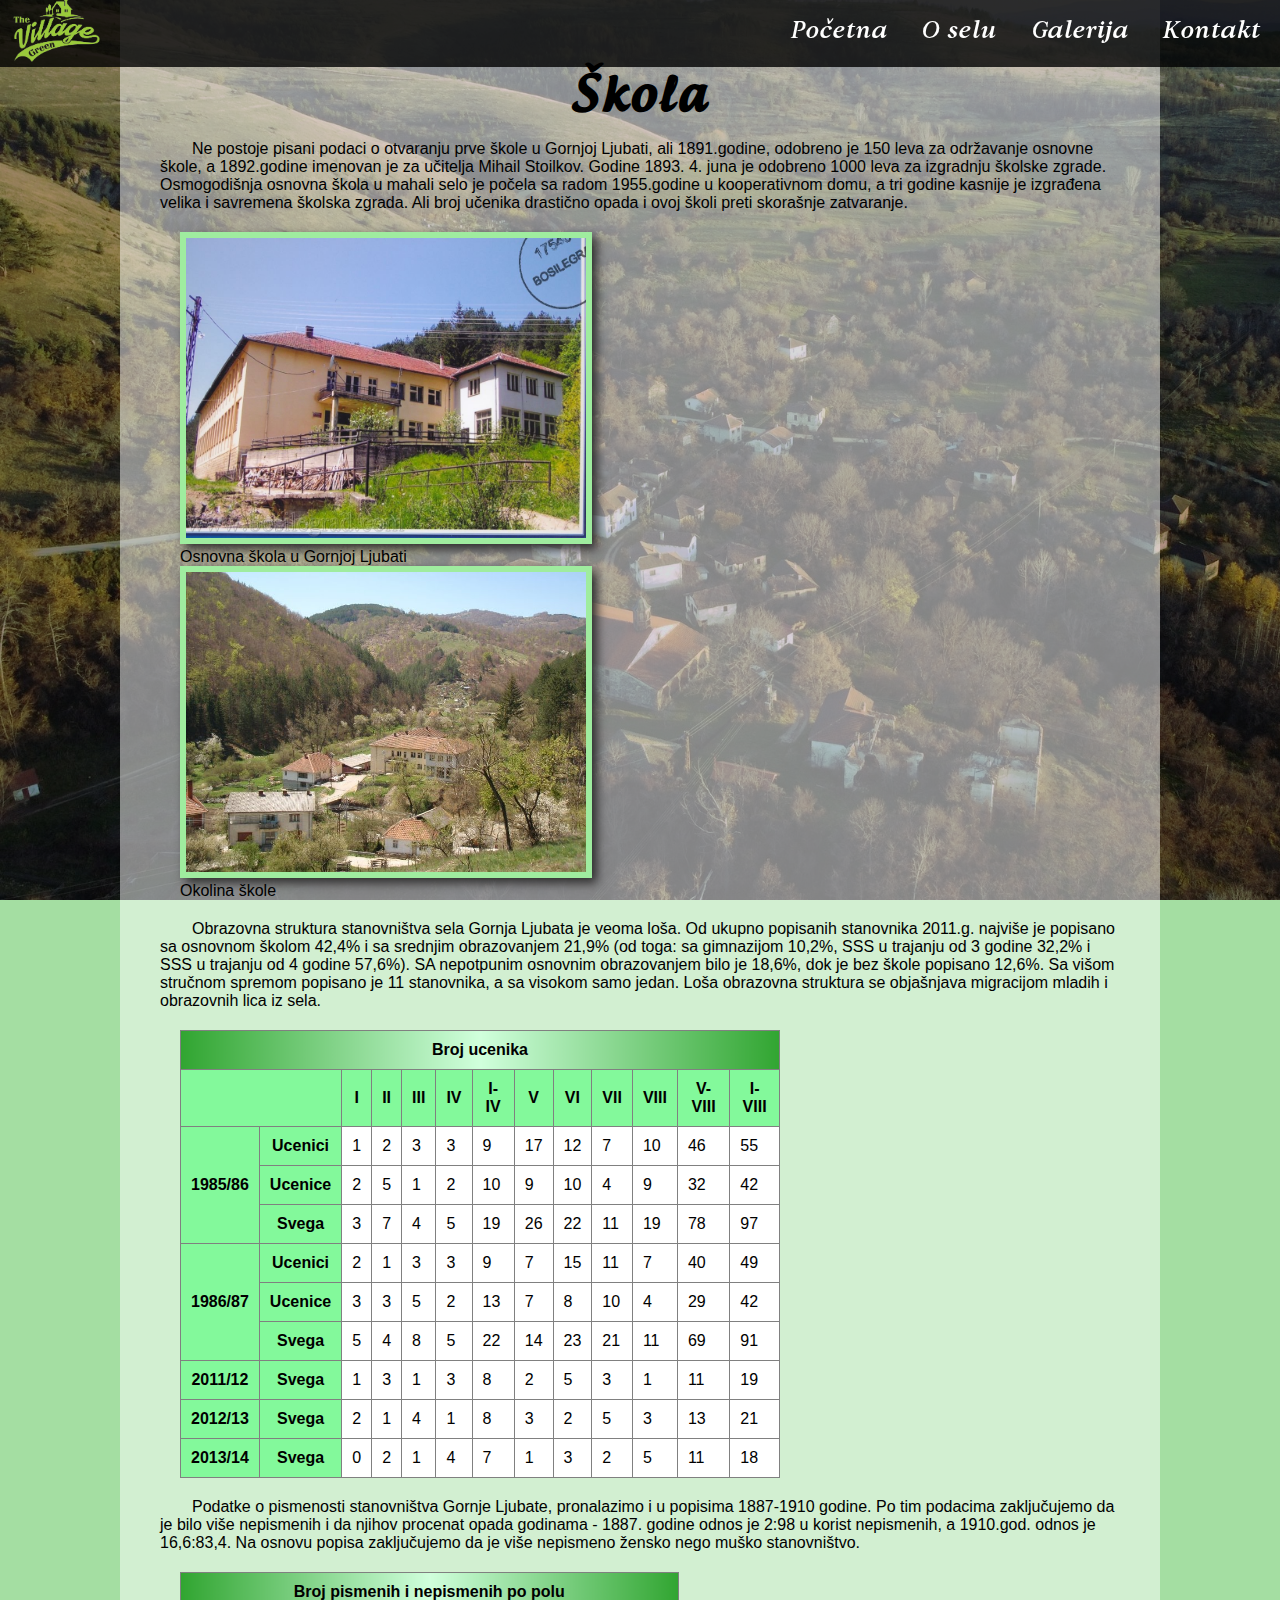
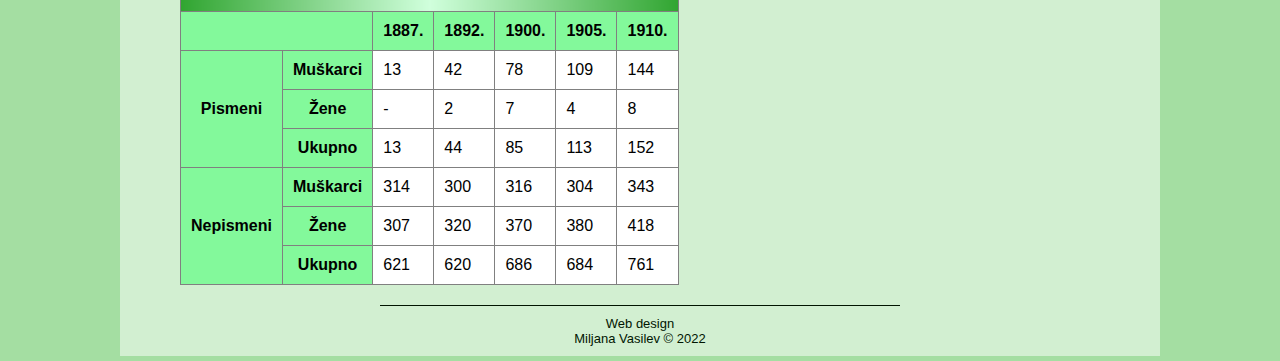
<file: school.html>
<!DOCTYPE html>
<html>
<head>
    <meta charset="utf-8" />
    <meta name="description" content="Моят роден край - Горна Любата" />
    <meta name="author" content="Миляна Василев" />
    <meta name="keyword" content="selo, priroda, Gornja Ljubata," />
    <title>Gornja Ljubata</title>
    <link rel="stylesheet" type="text/css" href="css/style.css" />
    <link rel="icon" type="image/x-icon" href="files/icon.png" />
</head>
<body>
    <nav>
        <img src="files/logo.png">
        <ul id="meni">
            <li><a href="index.html">Početna</a></li>
            <li><a href="#">O selu </a>
                <ul id="podmeni">
                    <li><a href="geography.html">Geografija</a></li>
                    <li><a href="population.html">Stanovništvo</a></li>
                    <li><a href="history.html">Istorija</a></li>
                    <li id="objekti"><a href="#">Znamenitosti</a>
                        <ul id="podmeni2">
                            <li><a href="church.html">Crkva</a></li>
                            <li><a href="school.html">Škola</a></li>
                        </ul>
                    </li>
                </ul>
            </li>
            <li><a href="gallery.html">Galerija</a></li>
            <li><a href="contact.html">Kontakt</a></li>
        </ul>
    </nav>

    <article>
        <header>
            <h2>Škola</h2>
        </header>
        <p>Ne postoje pisani podaci o otvaranju prve škole u Gornjoj Ljubati, ali 1891.godine, odobreno je 150 leva za
            održavanje osnovne škole, a 1892.godine imenovan je za učitelja Mihail Stoilkov. Godine 1893. 4. juna je
            odobreno 1000 leva za izgradnju školske zgrade.
            Osmogodišnja osnovna škola u mahali selo je počela sa radom 1955.godine u kooperativnom domu, a tri godine
            kasnije je izgrađena velika i savremena školska zgrada. Ali broj učenika drastično opada i ovoj školi preti
            skorašnje zatvaranje.
        </p>
        <div class="schoolImg">
            <figure>
                <a href="files/skola.jpg" target="_blank">
                    <img src="files/skola.jpg" class="skola" alt="Škola" title="Osnovna škola">
                </a>
                <figcaption>Osnovna škola u Gornjoj Ljubati </figcaption>
            </figure>
            <figure>
                <a href="files/skola2.jpg" target="_blank">
                    <img src="files/skola2.jpg" class="skola" alt="Škola" title="Okolina škole">
                </a>
                <figcaption>Okolina škole</figcaption>
            </figure>
        </div>
        <p>
            Obrazovna struktura stanovništva sela Gornja Ljubata je veoma loša. Od ukupno popisanih stanovnika 2011.g.
            najviše je popisano sa osnovnom školom 42,4% i sa srednjim obrazovanjem 21,9% (od toga: sa gimnazijom 10,2%,
            SSS u trajanju od 3 godine 32,2% i SSS u trajanju od 4 godine 57,6%). SA nepotpunim osnovnim obrazovanjem
            bilo je 18,6%, dok je bez škole popisano 12,6%. Sa višom stručnom spremom popisano je 11 stanovnika, a sa
            visokom samo jedan. Loša obrazovna struktura se objašnjava migracijom mladih i obrazovnih lica iz sela.
        </p>
        <table border="1px" class="schoolTable1">
            <tr>
                <th colspan="13" style="background-image: linear-gradient(to right, #31a531,#d0ffdc, #31a531);">Broj ucenika</th>
            </tr>
            <tr>
                <th colspan="2"></th>
                <th>I</th>
                <th>II</th>
                <th>III</th>
                <th>IV</th>
                <th>I-IV</th>
                <th>V</th>
                <th>VI</th>
                <th>VII</th>
                <th>VIII</th>
                <th>V-VIII</th>
                <th>I-VIII</th>
            </tr>
            <tr>
                <th rowspan="3">1985/86</th>
                <th>Ucenici</th>
                <td>1</td>
                <td>2</td>
                <td>3</td>
                <td>3</td>
                <td>9</td>
                <td>17</td>
                <td>12</td>
                <td>7</td>
                <td>10</td>
                <td>46</td>
                <td>55</td>
            </tr>
            <tr>
                <th>Ucenice</th>
                <td>2</td>
                <td>5</td>
                <td>1</td>
                <td>2</td>
                <td>10</td>
                <td>9</td>
                <td>10</td>
                <td>4</td>
                <td>9</td>
                <td>32</td>
                <td>42</td>
            </tr>
            <tr>
                <th>Svega</th>
                <td>3</td>
                <td>7</td>
                <td>4</td>
                <td>5</td>
                <td>19</td>
                <td>26</td>
                <td>22</td>
                <td>11</td>
                <td>19</td>
                <td>78</td>
                <td>97</td>
            </tr>
            <tr>
                <th rowspan="3">1986/87</th>
                <th>Ucenici</th>
                <td>2</td>
                <td>1</td>
                <td>3</td>
                <td>3</td>
                <td>9</td>
                <td>7</td>
                <td>15</td>
                <td>11</td>
                <td>7</td>
                <td>40</td>
                <td>49</td>
            </tr>
            <tr>
                <th>Ucenice</th>
                <td>3</td>
                <td>3</td>
                <td>5</td>
                <td>2</td>
                <td>13</td>
                <td>7</td>
                <td>8</td>
                <td>10</td>
                <td>4</td>
                <td>29</td>
                <td>42</td>
            </tr>
            <tr>
                <th>Svega</th>
                <td>5</td>
                <td>4</td>
                <td>8</td>
                <td>5</td>
                <td>22</td>
                <td>14</td>
                <td>23</td>
                <td>21</td>
                <td>11</td>
                <td>69</td>
                <td>91</td>
            </tr>
            <tr>
                <th>2011/12</th>
                <th>Svega</th>
                <td>1</td>
                <td>3</td>
                <td>1</td>
                <td>3</td>
                <td>8</td>
                <td>2</td>
                <td>5</td>
                <td>3</td>
                <td>1</td>
                <td>11</td>
                <td>19</td>
            </tr>
            <tr>
                <th>2012/13</th>
                <th>Svega</th>
                <td>2</td>
                <td>1</td>
                <td>4</td>
                <td>1</td>
                <td>8</td>
                <td>3</td>
                <td>2</td>
                <td>5</td>
                <td>3</td>
                <td>13</td>
                <td>21</td>
            </tr>
            <tr>
                <th>2013/14</th>
                <th>Svega</th>
                <td>0</td>
                <td>2</td>
                <td>1</td>
                <td>4</td>
                <td>7</td>
                <td>1</td>
                <td>3</td>
                <td>2</td>
                <td>5</td>
                <td>11</td>
                <td>18</td>
            </tr>
        </table>
        <p>
            Podatke o pismenosti stanovništva Gornje Ljubate, pronalazimo i u popisima 1887-1910 godine. Po tim podacima
            zaključujemo da je bilo više nepismenih i da njihov procenat opada godinama - 1887. godine odnos je 2:98 u
            korist nepismenih, a 1910.god. odnos je 16,6:83,4. Na osnovu popisa zaključujemo da je više nepismeno žensko
            nego muško stanovništvo.
        </p>
        <table border="1px" class="schoolTable2">
            <tr>
                <th colspan="7" style="background-image: linear-gradient(to right, #31a531,#d0ffdc, #31a531);">Broj pismenih i nepismenih po polu</th>
            </tr>
            <tr>
                <th colspan="2"></th>
                <th>1887.</th>
                <th>1892.</th>
                <th>1900.</th>
                <th>1905.</th>
                <th>1910.</th>
            </tr>
            <tr>
                <th rowspan="3">Pismeni</th>
                <th>Muškarci</th>
                <td>13</td>
                <td>42</td>
                <td>78</td>
                <td>109</td>
                <td>144</td>
            </tr>
            <tr>
                <th>Žene</th>
                <td>-</td>
                <td>2</td>
                <td>7</td>
                <td>4</td>
                <td>8</td>
            </tr>
            <tr>
                <th>Ukupno</th>
                <td>13</td>
                <td>44</td>
                <td>85</td>
                <td>113</td>
                <td>152</td>
            </tr>
            <tr>
                <th rowspan="3">Nepismeni</th>
                <th>Muškarci</th>
                <td>314</td>
                <td>300</td>
                <td>316</td>
                <td>304</td>
                <td>343</td>
            </tr>
            <tr>
                <th>Žene</th>
                <td>307</td>
                <td>320</td>
                <td>370</td>
                <td>380</td>
                <td>418</td>
            </tr>
            <tr>
                <th>Ukupno</th>
                <td>621</td>
                <td>620</td>
                <td>686</td>
                <td>684</td>
                <td>761</td>
            </tr>
        </table>
        <footer>
            Web design <br />
            Miljana Vasilev &copy; 2022
        </footer>
    </article>

</body>
</html>
</file>
<file: css/style.css>
* {
    padding: 0px;
    margin: 0px;
}

body {
    font-family: 'Segoe UI', Tahoma, Geneva, Verdana, sans-serif;
}

nav {
    display: flex;
    justify-content: space-between;
    position: fixed;
    width: 100%;
    background-color: rgba(0, 0, 0, 0.8);
    z-index: 1;
}

nav img {
    height: 70px;
}

/*----------------------Meni--------------------------*/
#meni {
    margin: 5px;
    list-style: none;
}

#meni li {
    display: inline-block;
    margin: 5px;
    padding: 10px;
    font-size: 25px;
    font-family: myFont2;
}

#meni li a {
    text-decoration: none;
    color: white;
}

#meni li:hover {
    border-radius: 3px;
    transition: 0.5s;
    background-color: #179217;
}

/*----------------------Podmeni 1--------------------------*/
#podmeni {
    display: none;
}

#meni li:hover #podmeni {
    display: block;
    position: absolute;
    background-color: rgba(0, 0, 0, 0.8);
    margin-top: 10px;
    margin-left: -10px;
    padding: 0px 10px;
    border: 3px solid #137313;
}

#meni li:hover #podmeni li {
    border-bottom: 1px solid #abfeb0;
    text-align: left;
    display: block;
    margin: 5px;
    background: transparent;
}

#meni li:hover #podmeni li:last-child {
    border-bottom: none;
}

#podmeni li a:hover {
    color: #00cc00;
}

/*----------------------Podmeni 2--------------------------*/
#podmeni2 {
    display: none;
}

#objekti:hover #podmeni2 {
    position: absolute;
    display: block;
    margin-top: -45px;
    margin-left: 165px;
    border: 3px solid #137313;
    background-color: rgba(0, 0, 0, 0.8);
}

/*----------------------index--------------------------*/
body {
    background-color: #a4dea2;
    background-image: linear-gradient(rgba(0, 0, 0, 0.3), rgba(0, 0, 0, 0.3)), url("../files/background1.jpg");
    background-repeat: no-repeat;
    background-size: cover;
    background-attachment: fixed;
}

.button {
    width: 120px;
    height: 40px;
    font-family: myfont;
    font-size: 20px;
    border-radius: 5px;
    margin: 10px auto;
    margin-left: 45%;
}

.button:hover{
    color: #ffffff;
    background-color: #0c390c;
}

.indexTitle {
    color: #ffffff;
    text-align: center;
}

h1 {
    padding-top: 150px;
    font-size: 6em;
    line-height: 2em;
    letter-spacing: 0.1em;
    font-family: myFont;
}

.indexTitle+p {
    font-size: 1.5em;
    margin: 30px 200px;
    color: #ffffff;
    text-align: center;
}

/*----------------------Geography--------------------------*/
article {
    background-color: rgba(255, 255, 255, 0.5);
    width: 75%;
    margin: -5px auto;
    padding: 0px 40px;
    padding-top: 60px;
}

h2 {
    text-align: center;
    font-size: 3em;
    padding: 20px;
    font-family: myFont;
    letter-spacing: 3px;
}

p {
    text-indent: 2em;
}

.blocks {
    text-align: center;
    background-color: #70e27c;
    margin: 10px;
    padding: 15px;
    width: 200px;
    display: inline-block;
    border: 2px green double;
    z-index: -1;
}

.blocks:nth-child(2) {
    width: 150px;
    transform: rotate(10deg) translate(10px, -30px);
}

.blocks:nth-child(3) {
    width: 120px;
    transform: rotate(-10deg) translate(10px, -20px);
}

.blocks:nth-child(4) {
    width: 210px;
    transform: rotate(10deg) translate(10px, 10px);
}

.blocks:nth-child(5) {
    width: 170px;
    transform: rotate(-10deg) translate(10px, 20px);
}

.blocks:nth-child(6) {
    width: 200px;
    transform: rotate(10deg) translate(5px, -30px);
}

iframe {
    margin: 70px 10px;
}

.textGeography {
    margin-top: -350px;
    margin-bottom: 200px;
    margin-left: 600px;
}

footer {
    text-align: center;
    padding: 10px;
    margin: 5px auto;
    width: 500px;
    border-top: 1px solid #011401;
    color: #011601;
    font-size: small;
}

/*----------------------Population--------------------------*/
#sectionOne,
#sectionTwo {
    display: flex;
}

table {
    margin: 20px;
    border-collapse: collapse;
}

th {
    background-color: #83f99b;
    padding: 10px;
}

td {
    background-color: white;
    padding: 10px;
    color: #000000;
}

#table1 td:nth-child(odd) {
    background-color: #d4ffdc;
}

#table2 td:nth-child(odd) {
    background-color: #d4ffdc;
}

svg {
    margin: 20px auto;
    margin-left: 200px;
    text-align: center;
    border: 2px solid #83f99b;
    width: 500px;
    padding: 10px;
    background-color: rgba(255, 255, 255, 0.501);
}

polyline {
    stroke: #4dc44f;
    stroke-dasharray: 500;
    stroke-dashoffset: 500;
    animation: dash 5s ease-in forwards;
    animation-iteration-count: 20;
    animation-direction: normal;
}

@keyframes dash {
    to {
        stroke-dashoffset: 0;
    }
}

/*----------------History------------------*/
h3 {
    margin: 15px auto;
    text-align: center;
}

#name {
    display: flex;
    margin: 10px auto;
}

.story {
    margin: 20px 10px;
    padding: 15px;
    text-align: justify;
    width: 350px;
    border: 1px solid black;
    border-radius: 10px;
    box-shadow: 5px 10px 15px rgba(0, 0, 0, 0.9);
    background-color: rgba(0, 0, 0, 0.6);
    color: white;
}

.story:hover {
    box-shadow: 10px 15px 30px rgba(0, 0, 0, 0.9);
}

#images {
    margin: 20px 200px;
    display: flex;
}

.ptica1,
.ptica2 {
    max-width: 300px;
    margin: 0px 20px;
    border: 3px solid black;
}

/*---------------School-------------------*/
.schoolImg {
    width: 80%;
    display: flex;
    margin: 20px;
    align-items: center;
    justify-content: space-between;
}

.skola {
    max-width: 400px;
    height: 300px;
    border: 6px solid #9fec9f;
    box-shadow: 5px 5px 10px #2c2b2b;
}

.schoolTable1 {
    width: 1000px;
}

/*---------------Gallery-------------------*/
.galleryArticle {
    width: 85%;
}

.gallery {
    display: inline-block;
    text-align: center;
    margin: 20px auto;
}

.gallery figure {
    width: 400px;
    height: 310px;
    padding: 5px;
    box-shadow: 0px 2px 7px rgba(0, 0, 0, 0.9);
    background-color: #d8fadd;
    float: left;
    margin: 15px 10px;
    border-radius: 10px;
}

.gallery figure .galleryImg {
    overflow: hidden;
    height: 290px;
    border-radius: 10px;
}

.gallery figure img {
    height: 100%;
}

.gallery:hover .galleryImg {
    filter: grayscale(0.9);
    transition: 0.6s;
}

.galleryImg:hover {
    transform: scale(1.15);
}

.galleryImg:hover:hover {
    filter: grayscale(0);
}

/*---------------Contact-------------------*/

.about {
    margin: 50px auto;
    width: 250px;
    height: 200px;
    text-align: left;
}

.about th,
.about td {
    background-color: rgba(255, 255, 255, 0);
    padding: 1px;
    margin: 2px;
}

form {
    margin: 10px auto;
    width: 550px;
    line-height: 2em;
    border: none;
}

fieldset {
    margin: 15px auto;
    padding: 6px;
    font-size: 1.1em;
    background-color: #c4ebcd;
    color: #000000;
}

.textCenter {
    text-align: center;
    font-size: 1.1em;
}

input,
select,
textarea {
    color: #02690e;
    font-size: 1em;
    margin: 6px;
    padding: 2px 4px;
    font-family: Calibri;
}

.r {
    color: red;
}

.btn {
    background-color: #80ea8e;
    border: 2px outset #0cb52b;
}

.btn:hover {
    background-color: #38be5a;
}

.sendTD {
    margin: 5px auto;
    text-align: center;
}

textarea {
    min-height: 30px;
    max-height: 300px;
    min-width: 490px;
    max-width: 490px;

}

.contact {
    display: flex;
    justify-content: space-between;
    margin: 30px auto;
}

.icon {
    width: 40px;
    height: 40px;
    display: flex;
    justify-content: center;
    align-items: center;
    border: 1px solid black;
    border-radius: 50%;
    margin: 5px auto;
}

.contactBox {
    display: flex;
}

.contactBox div {
    margin: 10px;
}

.icon .fa {
    font-size: 22px;
}

.contact a {
    color: #1b471b;
    text-decoration: none;
}

.social-media {
    margin: 10px auto;
    text-align: center;
}

.social-media .fa {
    text-decoration: none;
    color: black;
    font-size: 30px;
    margin: 15px;
}

.social-media .fa:hover {
    color: #bdffbe;
}

/*-------------Font--------------*/
@font-face {
    font-family: myFont;
    src: url("../fonts/Androgyne_TB.ttf");
}

@font-face {
    font-family: myFont2;
    src: url("../fonts/Avdira_J.otf");
}

/*-------------Media----------------*/
@media screen and (max-width:1530px) {
    .blocks {
        display: contents;
    }
}

@media screen and (max-width:1350px) {
    .schoolTable1 {
        width: 600px;
    }

    .schoolImg {
        display: block;
    }
}

@media screen and (max-width:1200px) {
    .textGeography {
        margin: 30px;
        display: block;
    }

    #sectionOne,
    #sectionTwo {
        display: block;
    }

    svg {
        margin: 20px;
    }

}

@media screen and (max-width:1200px) {

    #name,
    #images {
        display: block;
        margin: 10px auto;
    }

    .contact {
        display: block;
    }
}
</file>
<file: css/church.css>
body {
    background-color: #a4dea2;
    background-image: url("../files/crkva2.jpg");
    background-repeat: no-repeat;
    background-size: cover;
    background-attachment: fixed;
    color: white;
}

article {
    background-color: rgba(0, 0, 0, 0.7);
}

dt {
    margin: 20px 0px;
    font-size: larger;
}

.church {
    display: flex;
    margin: 20px 0px;
}

p {
    margin: 20px 0px;
}

ul {
    margin: 0px 20px;
    list-style-type: none;
}

.church li {
    background: url("../files/landmark.png");
    background-repeat: no-repeat;
    background-position: 0 center;
    background-size: 20px;
    line-height: 45px;
    padding-left: 30px;
}

.churchImg {
    margin: 20px 30px;
}

.crkva {
    max-width: 400px;
    border: 6px double white;
    margin: 5px;
}

footer {
    color: #c6f9da;
}

@media screen and (max-width:1000px)
{
    .church{
        display: block;
    }
}
</file>
